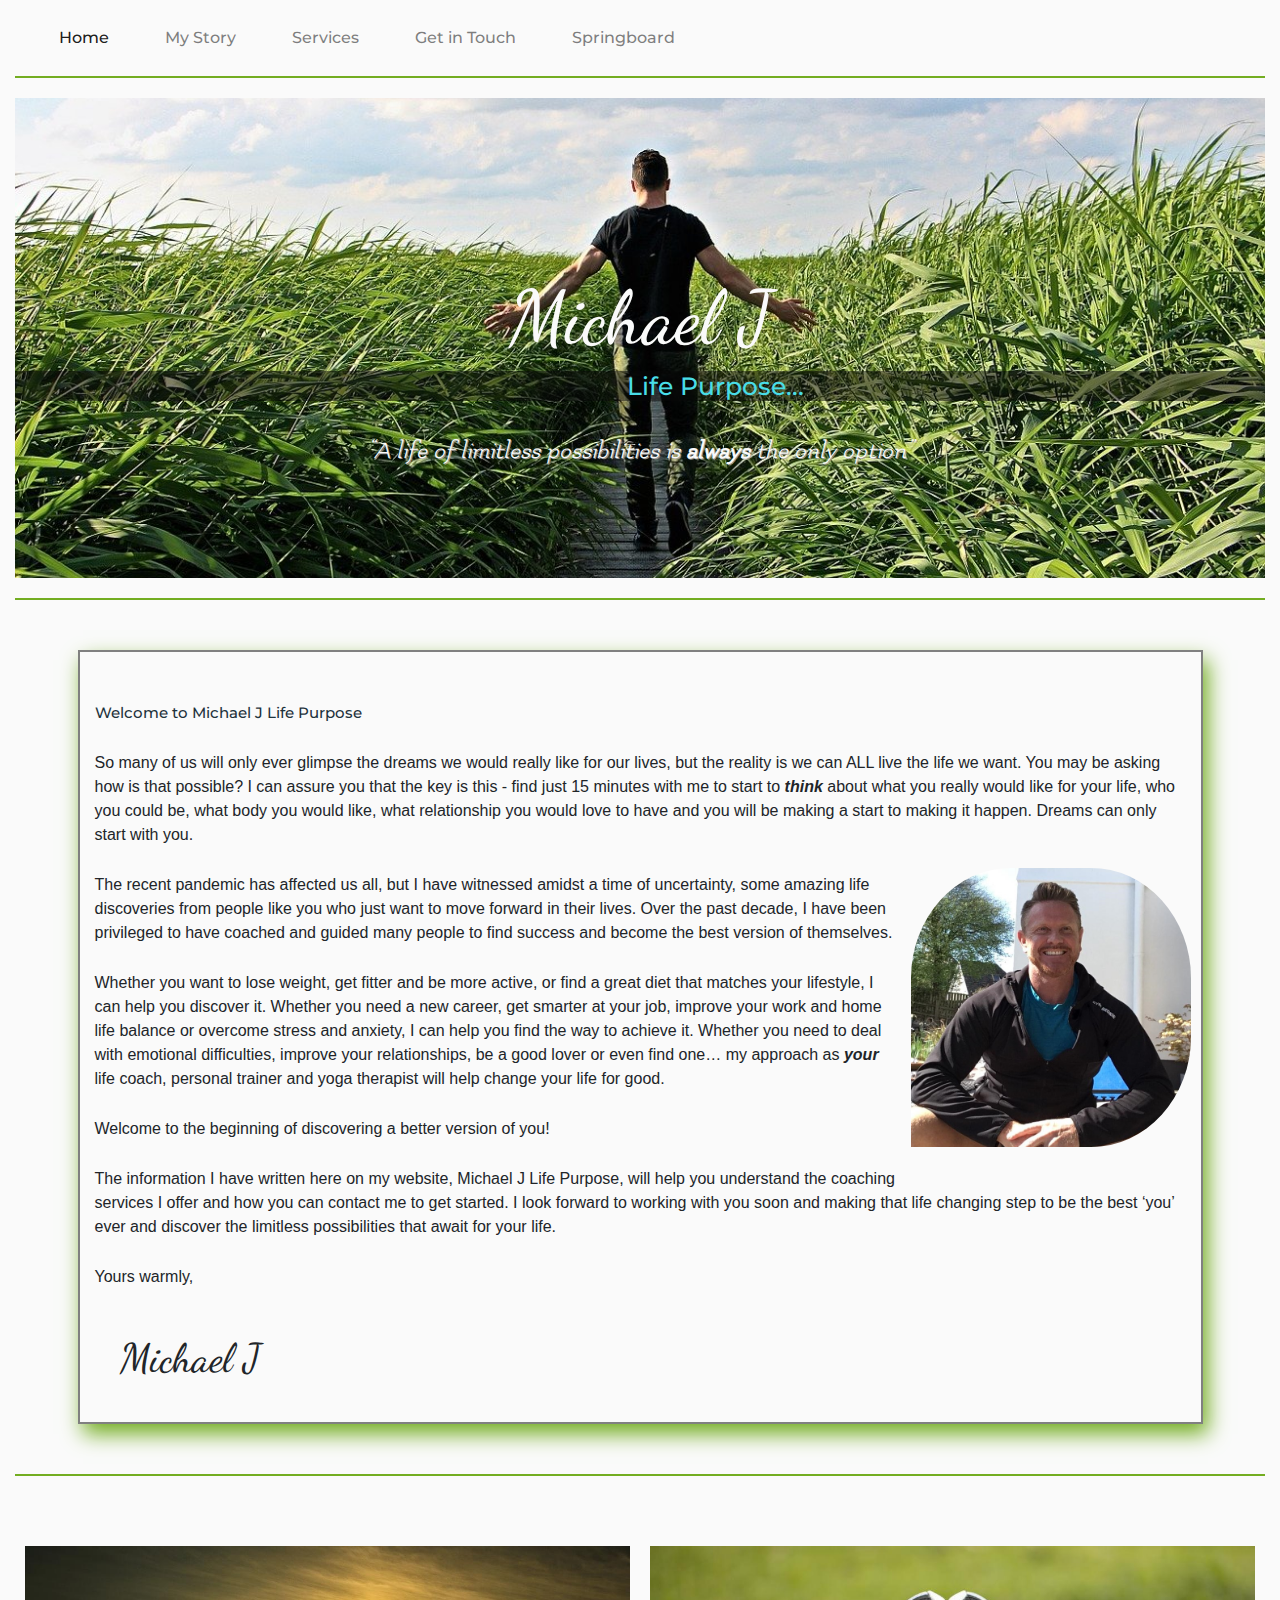
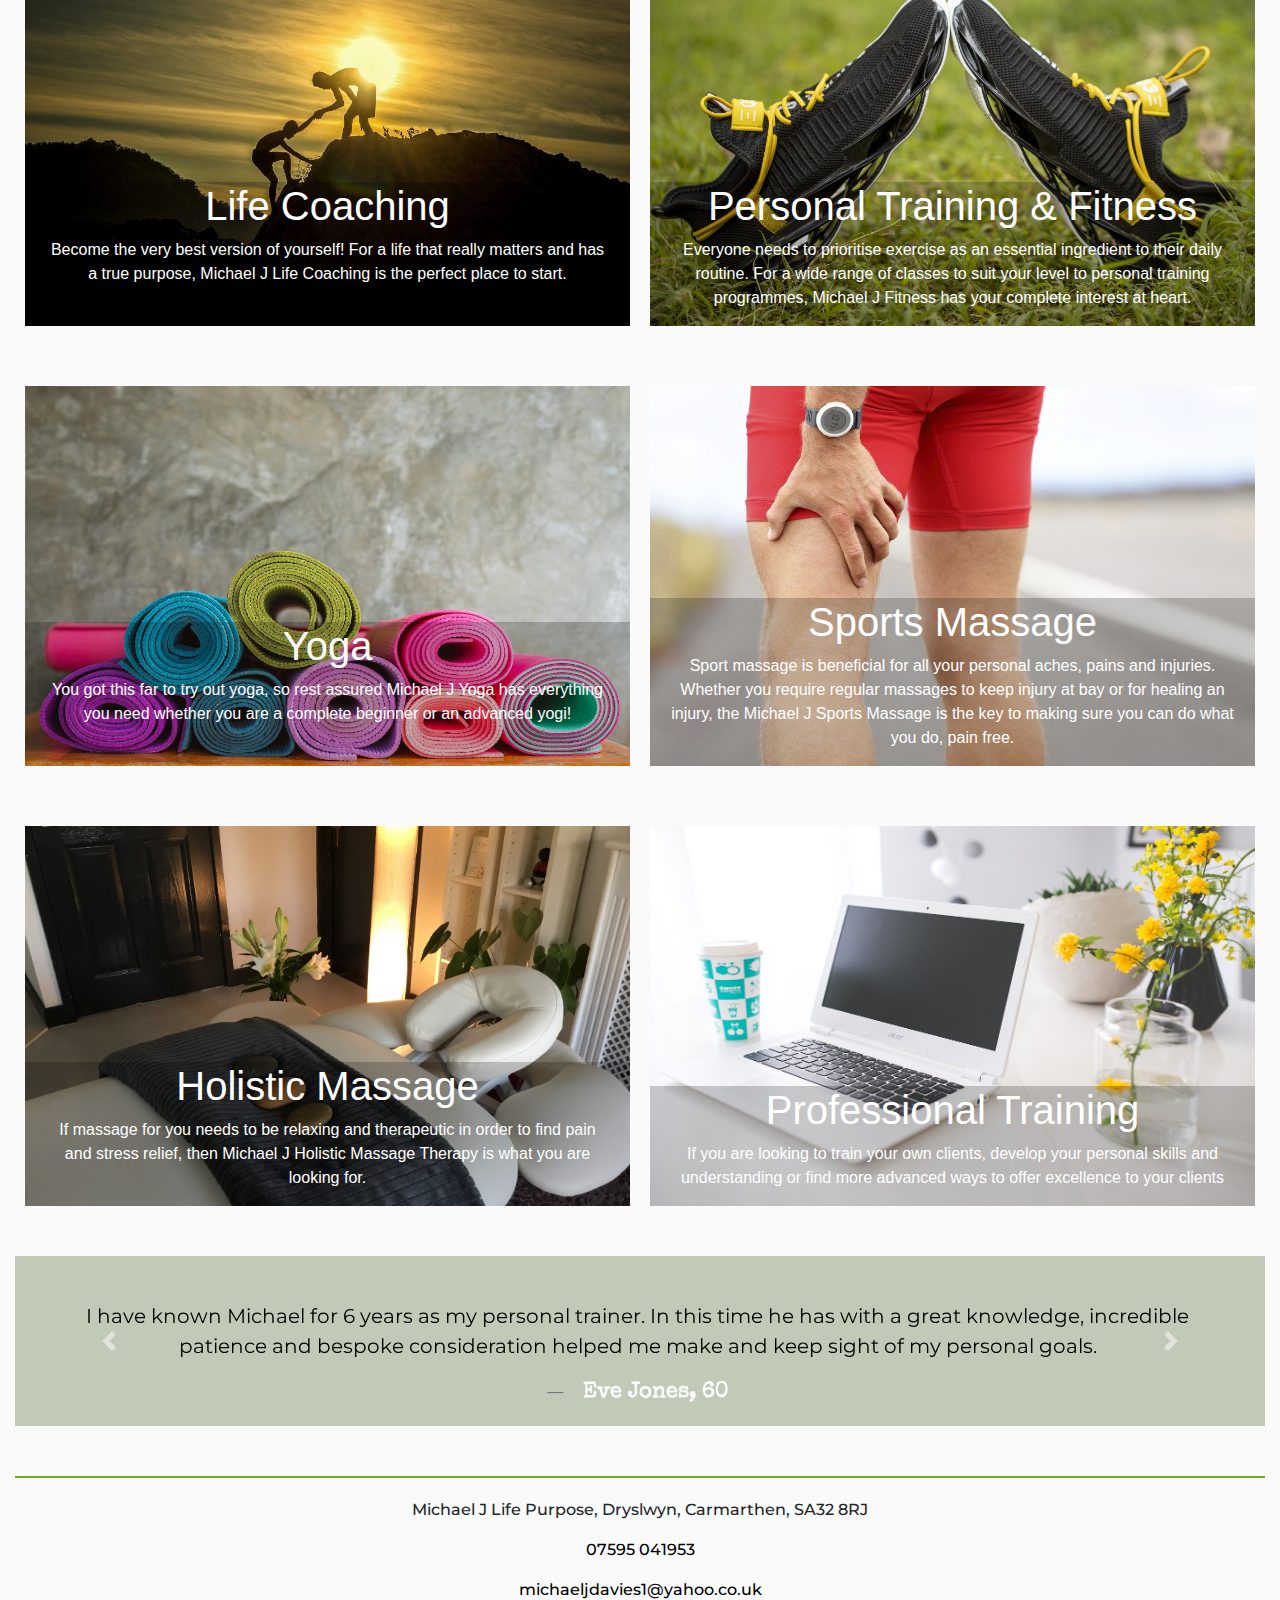
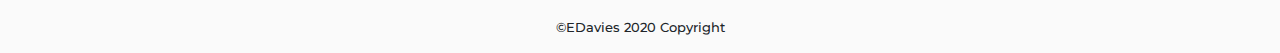
<file: index.html>
<!DOCTYPE html>
<html lang="en">
<head>
    <meta charset="UTF-8">
    <meta name="viewport" content="width=device-width, initial-scale=1.0">
    <meta http-equiv="X-UA-Compatible" content="ie=edge">
    <link rel="stylesheet" href="assets/css/style.css" type="text/css">
    <link rel="stylesheet" href="https://stackpath.bootstrapcdn.com/bootstrap/4.5.2/css/bootstrap.min.css" integrity="sha384-JcKb8q3iqJ61gNV9KGb8thSsNjpSL0n8PARn9HuZOnIxN0hoP+VmmDGMN5t9UJ0Z" crossorigin="anonymous">
    <link rel="stylesheet" href="https://use.fontawesome.com/releases/v5.14.0/css/all.css" integrity="sha384-HzLeBuhoNPvSl5KYnjx0BT+WB0QEEqLprO+NBkkk5gbc67FTaL7XIGa2w1L0Xbgc" crossorigin="anonymous">
    <title>MJLife</title>
</head>
<body>
<!--navbar-->
<div class="container-fluid homepage">
    <div class="row no-gutters topbar">
        <div class="col-12">
            <nav class="navbar navbar-expand-lg navbar-light" id="navbar">
                <button class="navbar-toggler" type="button" data-toggle="collapse" data-target="#navbarNav" aria-controls="navbarNav" aria-expanded="false" aria-label="Toggle navigation">
                    <span class="navbar-toggler-icon"></span>
                </button>
                <div class="collapse navbar-collapse" id="navbarNav">
                    <ul class="navbar-nav">
                        <li class="nav-item active">
                            <a class="nav-link" href="index.html">Home<span class="sr-only">(current)</span></a>
                        </li>
                        <li class="nav-item">
                            <a class="nav-link" href="aboutme.html">My Story</a>
                        </li>
                        <li class="nav-item">
                            <a class="nav-link" href="services.html">Services</a>
                        </li>
                        <li class="nav-item">
                            <a class="nav-link" href="contact.html">Get in Touch</a>
                        </li>
                        <li class="nav-item">
                            <a class="nav-link" href="springboard.html">Springboard</a>
                        </li>
                    </ul>
                </div>
            </nav>
        </div>
    </div>
<!--header-->
<header>
    <div class="row no-gutters">
        <div class="col-12 hero-image">
            <div class="hero-image-text">
                <h1>Michael J</h1>
                <h3>Life Purpose...</h3>
                <h5>“A life of limitless possibilities is <strong>always</strong> the only option”</h5>
            </div>
        </div>
    </div>
</header>
<!--back to top button-->
<button onclick="topFunction()" id="myBtn" title="Go to top">back to top</button> 
<!--welcome-->
<section>
    <div class="row no-gutters welcome"> 
        <div class="col-md-12">
            <div class="welcome-letter">
                <p class="topofletter">Welcome to Michael J Life Purpose</p>
                <p>So many of us will only ever glimpse the dreams we would really like for our lives, but the reality is we can ALL live the life we want. You may be asking how is that possible? I can assure you that the key is this - find just 15 minutes with me to start to <i><b>think</b></i> about what you really would like for your life, who you could be, what body you would like, what relationship you would love to have and you will be making a start to making it happen. Dreams can only start with you.</p> <img src="./assets/images/homepage/micheal.jpg" alt="michael">
                <p>The recent pandemic has affected us all, but I have witnessed amidst a time of uncertainty, some amazing life discoveries from people like you who just want to move forward in their lives. Over the past decade, I have been privileged to have coached and guided many people to find success and become the best version of themselves.</p>
                <p>Whether you want to lose weight, get fitter and be more active, or find a great diet that matches your lifestyle, I can help you discover it. Whether you need a new career, get smarter at your job, improve your work and home life balance or overcome stress and anxiety, I can help you find the way to achieve it. Whether you need to deal with emotional difficulties, improve your relationships, be a good lover or even find one… my approach as <i><b>your</b></i> life coach, personal trainer and yoga therapist will help change your life for good.</p>
                <p>Welcome to the beginning of discovering a better version of you!</p>
                <p>The information I have written here on my website, Michael J Life Purpose, will help you understand the coaching services I offer and how you can contact me to get started. I look forward to working with you soon and making that life changing step to be the best ‘you’ ever and discover the limitless possibilities that await for your life.</p>
                <p>Yours warmly,</p>
                <h6>Michael J</h6>
            </div>
        </div> 
    </div>
</section>
<!--services-->
<section class="services-section">
    <div class="row no-gutters"> 
        <div class="col-md-6 services-section">
            <img src="./assets/images/homepage/lifecoaching.jpg" alt="lifecoaching">
                <div class="image-text">
                    <h1><a href="services.html">Life Coaching</a></h1>
                    <p>Become the very best version of yourself! For a life that really matters and has a true purpose, Michael J Life Coaching is the perfect place to start.</p>
                    <br>
                </div>
        </div>
        <div class="col-md-6 services-section">
            <img src="./assets/images/homepage/fitness4.jpg" alt="fitness">
                <div class="image-text">
                    <h1><a href="services.html">Personal Training & Fitness</a></h1>
                    <p>Everyone needs to prioritise exercise as an essential ingredient to their daily routine. For a wide range of classes to suit your level to personal training programmes, Michael J Fitness has your complete interest at heart. </p>
                </div>
        </div>
    </div>
    <div class="row no-gutters"> 
        <div class="col-md-6 services-section">
            <img src="./assets/images/homepage/yoga1.jpg" alt="yoga">
                <div class="image-text">
                    <h1><a href="services.html">Yoga</a></h1>
                    <p>You got this far to try out yoga, so rest assured Michael J Yoga has everything you need whether you are a complete beginner or an advanced yogi!</p>
                    <br>
                </div>
        </div>
        <div class="col-md-6 services-section">
            <img src="./assets/images/homepage/massage3.jpg" alt="massage">
                <div class="image-text">
                    <h1><a href="services.html">Sports Massage</a></h1>
                    <p>Sport massage is beneficial for all your personal aches, pains and injuries. Whether you require regular massages to keep injury at bay or for healing an injury, the Michael J Sports Massage is the key to making sure you can do what you do, pain free.</p>
                </div>
        </div>
    </div>
    <div class="row no-gutters"> 
        <div class="col-md-6 services-section">
            <img src="./assets/images/homepage/holisticmassage.JPG" alt="holistic">
                <div class="image-text">
                    <h1><a href="services.html">Holistic Massage</a></h1>
                    <p>If massage for you needs to be relaxing and therapeutic in order to find pain and stress relief, then Michael J Holistic Massage Therapy is what you are looking for.</p>
                </div>
        </div>
        <div class="col-md-6 services-section">
            <img src="./assets/images/homepage/training2.jpg" alt="training">
                <div class="image-text">
                    <h1><a href="services.html">Professional Training</a></h1>
                    <p>If you are looking to train your own clients, develop your personal skills and understanding or find more advanced ways to offer excellence to your clients</p>
                </div>
        </div>
    </div>
</section> 
<!--testimonials-->
<section>
    <div class="row no-gutters">
        <div class="col-12">
            <div id="carouselExampleControls" class="carousel slide" data-ride="carousel">
                <div class="carousel-inner">
                    <div class="carousel-item active">
                        <blockquote class="blockquote text-center">
                            <p><i class="fas fa-quote-left"></i> I have known Michael for 6 years as my personal trainer.  In this time he has with a great knowledge, incredible patience and bespoke consideration helped me make and keep sight of my personal goals. <i class="fas fa-quote-right"></i></p>
                            <footer class="blockquote-footer"><b>Eve Jones, 60</b></footer>
                        </blockquote>
                    </div>
                    <div class="carousel-item">
                        <blockquote class="blockquote text-center">
                            <p><i class="fas fa-quote-left"></i> Michael is a fantastic wellbeing coach and personal trainer. He has lots of positive energy, bags of enthusiasm and is extremely motivating. His fitness HIIT and YOGA classes are friendly and supportive and he really encourages you to challenge yourself. As a result of attending Michael’s HIIIT and yoga classes, my fitness and energy levels have really improved and are now an essential part of my week! <i class="fas fa-quote-right"></i></p>
                            <footer class="blockquote-footer"><b>Sarah King, 49</b></footer>
                        </blockquote>
                    </div>
                    <div class="carousel-item">
                        <blockquote class="blockquote text-center">
                            <p><i class="fas fa-quote-left"></i> I would recommend Michael as a personal trainer and life coach because any task he undertakes, he does with intelligence, commitment, diligence and kindness. <i class="fas fa-quote-right"></i></p>
                            <footer class="blockquote-footer"><b>Paul Smith, 28</b></footer>
                        </blockquote>
                    </div>
                    <div class="carousel-item">
                        <blockquote class="blockquote text-center">
                            <p><i class="fas fa-quote-left"></i> Michael adapts my workouts without complaint, always takes on board any current misgivings I have about my capabilities, with praise and reassurance.  I always leave my sessions feeling relaxed, energised and with a smile on my face.  His intuitive skills are second to none and he hits the problem right on the money. He enables me to find the solutions to keeping a great looking body in my mid fifties and I feel ripped and solid. <i class="fas fa-quote-right"></i></p>
                            <footer class="blockquote-footer"><b>Wayne Sykes, 55</b></footer>
                        </blockquote>
                    </div>
                </div>
                <div>
                    <a class="carousel-control-prev" href="#carouselExampleControls" role="button" data-slide="prev">
                        <span class="carousel-control-prev-icon" aria-hidden="true"></span>
                        <span class="sr-only">Previous</span>
                    </a>
                    <a class="carousel-control-next" href="#carouselExampleControls" role="button" data-slide="next">
                        <span class="carousel-control-next-icon" aria-hidden="true"></span>
                        <span class="sr-only">Next</span>
                    </a>
                </div>
            </div>
        </div>
    </div>
</section>
<!--footer-->
<footer>
    <div class="row no-gutters footer">
        <div class="col-12">
            <p><i class="fas fa-map-marker-alt"></i> Michael J Life Purpose, Dryslwyn, Carmarthen, SA32 8RJ</p>
            <p><a href="https://www.facebook.com/profile.php?id=103287738718951" target="_blank"><i class="fab fa-facebook-square fa-lg"></i></a></p>
            <p><a href="tel:07595041953"><i class="fas fa-mobile-alt fa-lg fa-lg"></i> 07595 041953</a></p>
            <p><a href="email:michaeljdavies1@yahoo.co.uk"><i class="fas fa-envelope-square fa-lg"></i> michaeljdavies1@yahoo.co.uk </a></p>
            <p id="copywrite">©EDavies 2020 Copyright</p>
        </div>
    </div>
</footer>
</div>
<script src="assets/javascript/script.js" defer></script>
<script src="https://code.jquery.com/jquery-3.5.1.slim.min.js" defer
        integrity="sha384-DfXdz2htPH0lsSSs5nCTpuj/zy4C+OGpamoFVy38MVBnE+IbbVYUew+OrCXaRkfj"
        crossorigin="anonymous"></script>
<script src="https://cdn.jsdelivr.net/npm/popper.js@1.16.1/dist/umd/popper.min.js" defer
        integrity="sha384-9/reFTGAW83EW2RDu2S0VKaIzap3H66lZH81PoYlFhbGU+6BZp6G7niu735Sk7lN"
        crossorigin="anonymous"></script>
<script src="https://stackpath.bootstrapcdn.com/bootstrap/4.5.2/js/bootstrap.min.js" defer
        integrity="sha384-B4gt1jrGC7Jh4AgTPSdUtOBvfO8shuf57BaghqFfPlYxofvL8/KUEfYiJOMMV+rV"
        crossorigin="anonymous"></script>
</body>
</html>
</file>
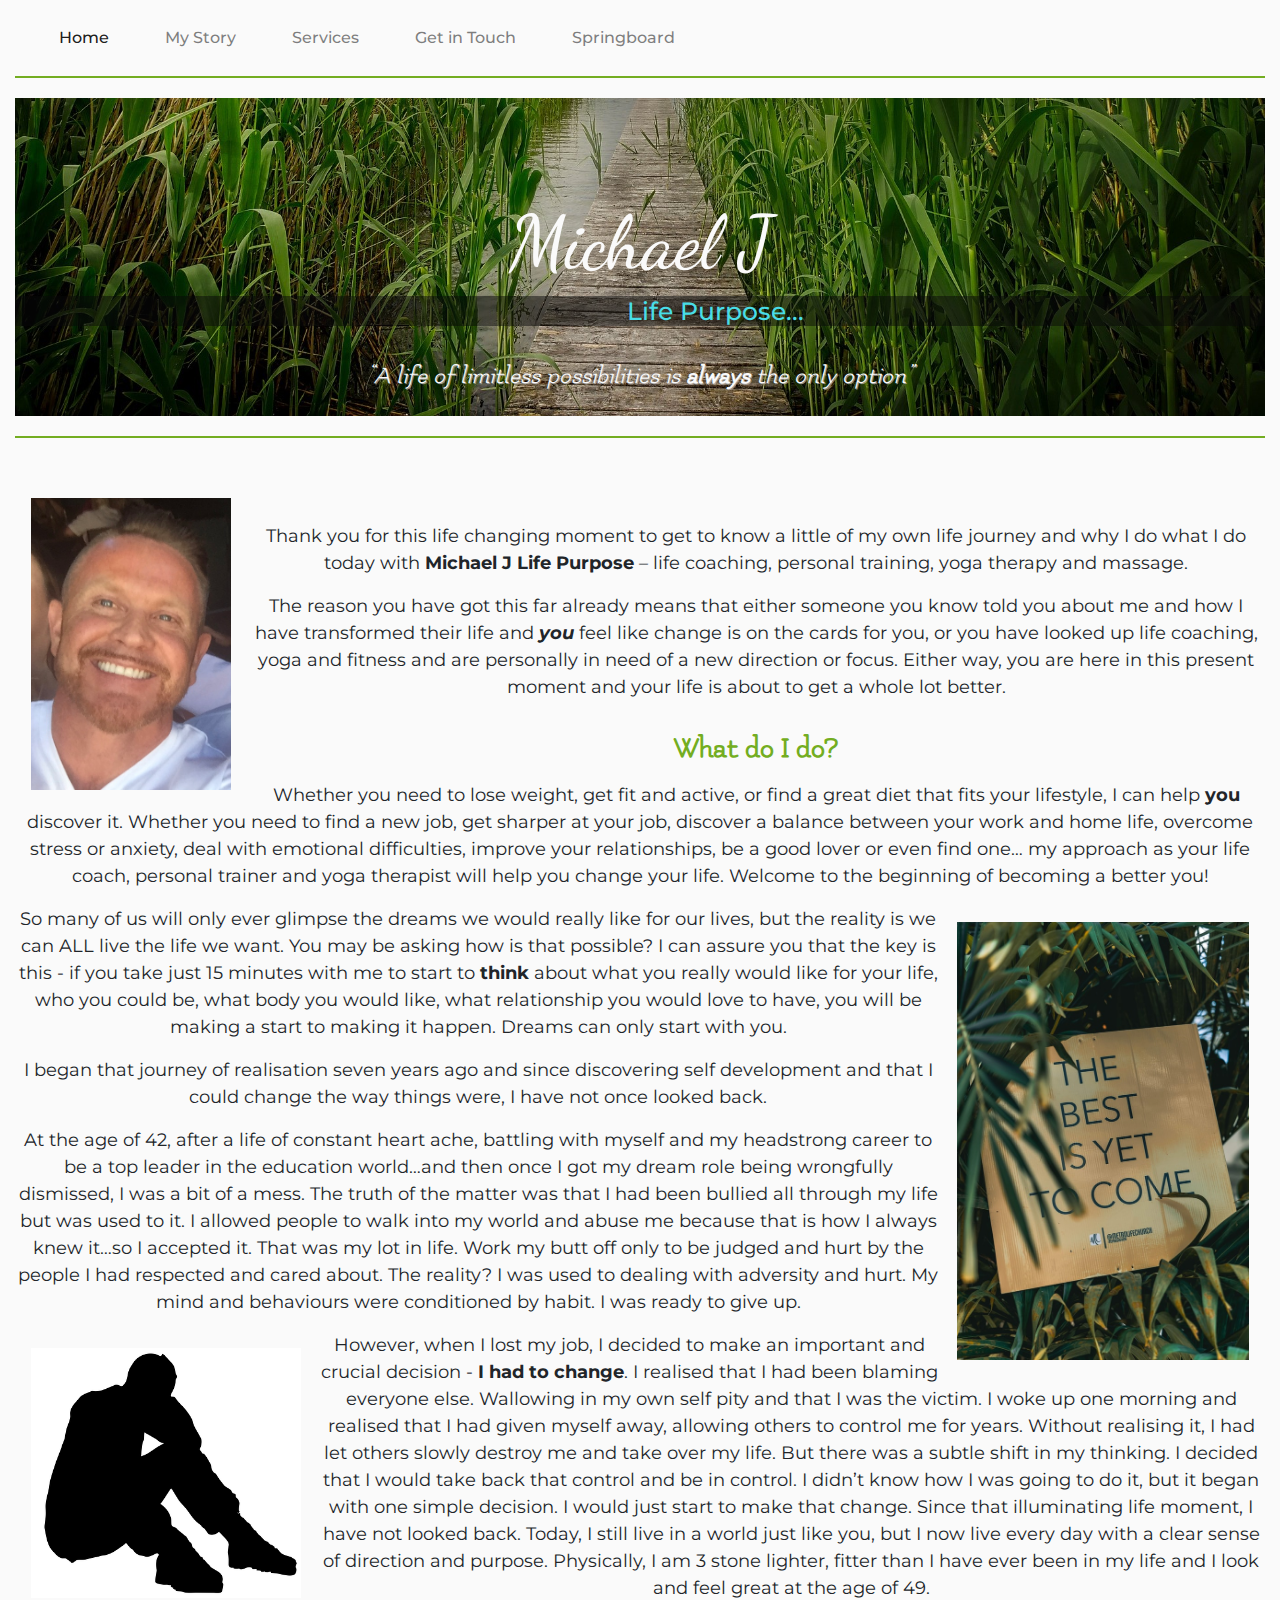
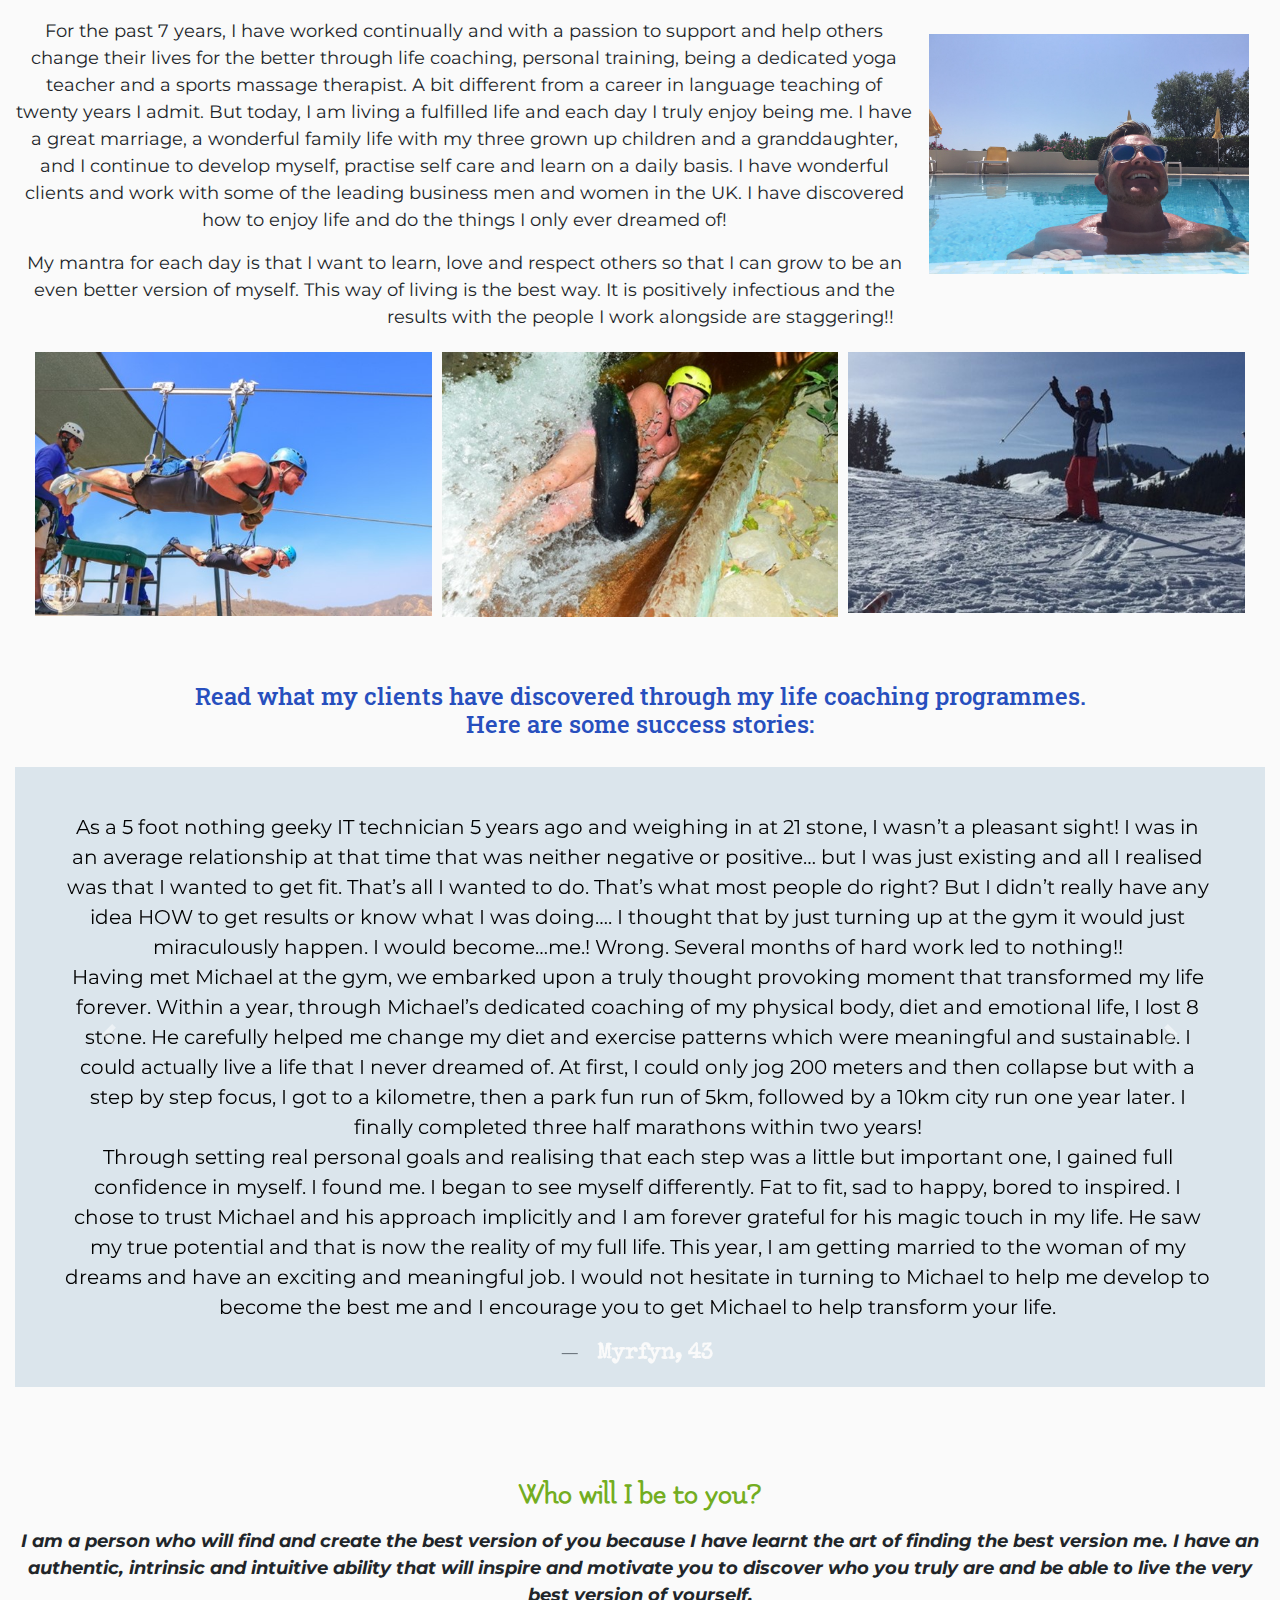
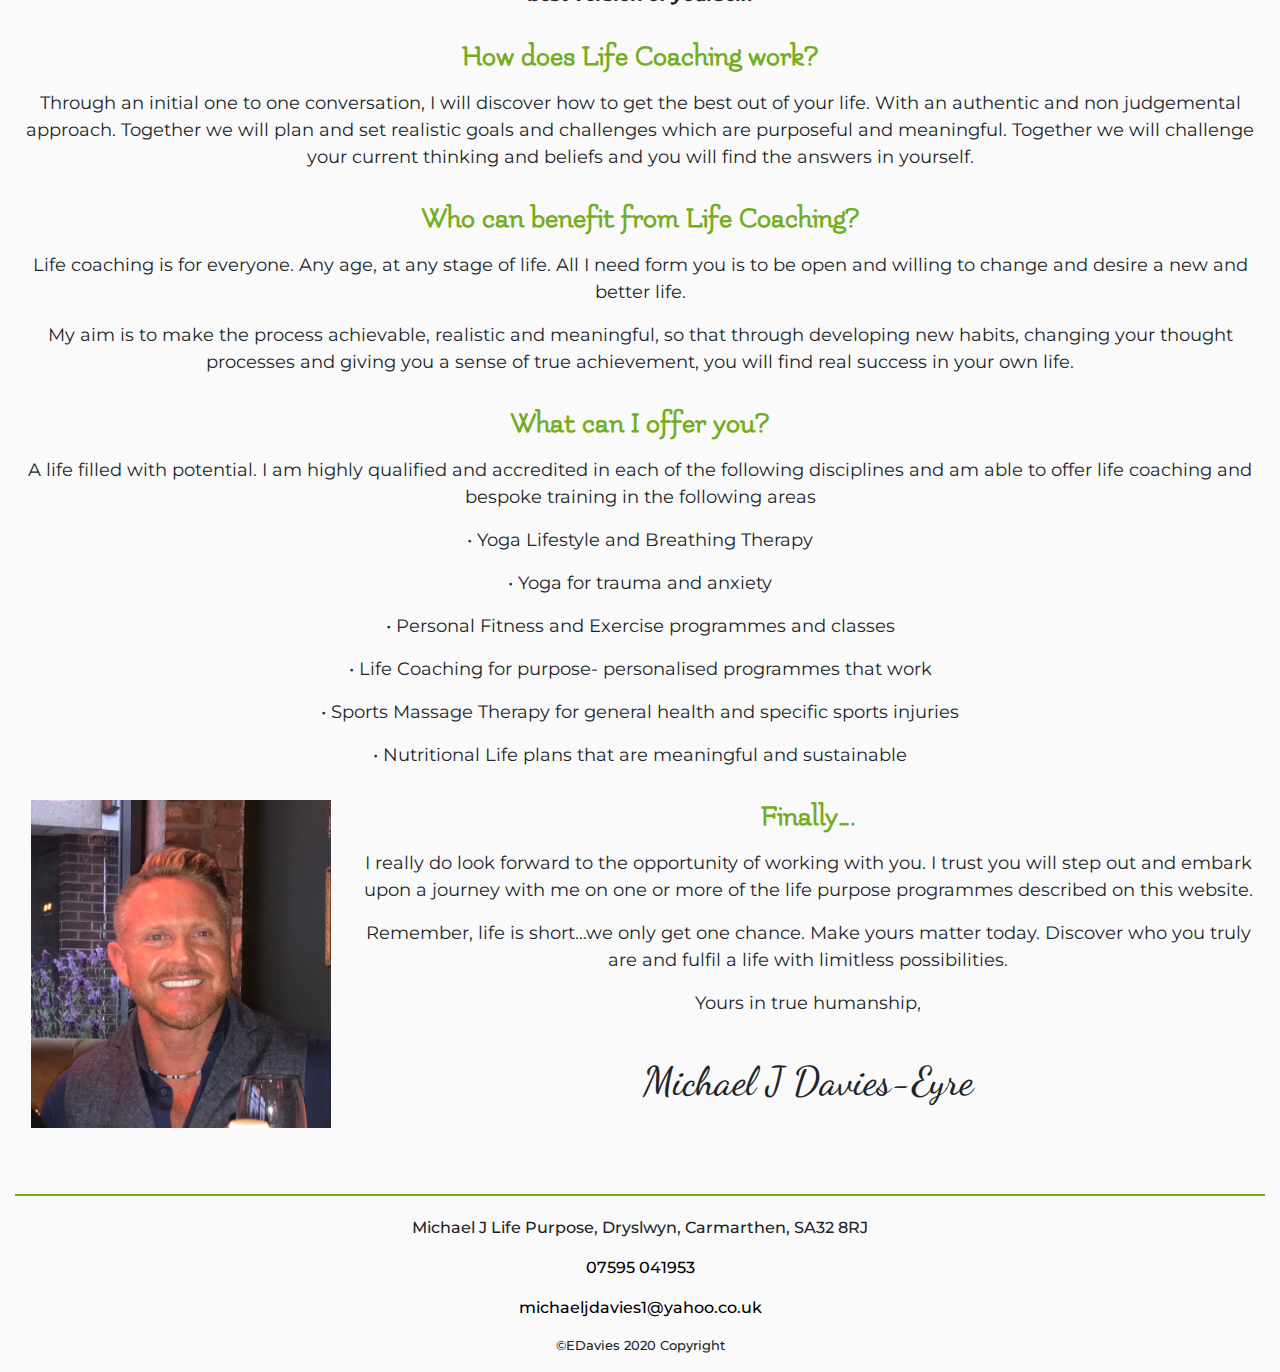
<file: aboutme.html>
<!DOCTYPE html>
<html lang="en">
<head>
    <meta charset="UTF-8">
    <meta name="viewport" content="width=device-width, initial-scale=1.0">
    <meta http-equiv="X-UA-Compatible" content="ie=edge">
    <link rel="stylesheet" href="assets/css/style.css" type="text/css">
    <link rel="stylesheet" href="https://stackpath.bootstrapcdn.com/bootstrap/4.5.2/css/bootstrap.min.css" integrity="sha384-JcKb8q3iqJ61gNV9KGb8thSsNjpSL0n8PARn9HuZOnIxN0hoP+VmmDGMN5t9UJ0Z" crossorigin="anonymous">
    <link rel="stylesheet" href="https://use.fontawesome.com/releases/v5.14.0/css/all.css" integrity="sha384-HzLeBuhoNPvSl5KYnjx0BT+WB0QEEqLprO+NBkkk5gbc67FTaL7XIGa2w1L0Xbgc" crossorigin="anonymous">
    <title>MJLife</title>
</head>
<body>
<!--navbar-->
<div class="container-fluid homepage">
    <div class="row no-gutters topbar">
        <div class="col-12">
            <nav class="navbar navbar-expand-lg navbar-light" id="navbar">
                <button class="navbar-toggler" type="button" data-toggle="collapse" data-target="#navbarNav" aria-controls="navbarNav" aria-expanded="false" aria-label="Toggle navigation">
                    <span class="navbar-toggler-icon"></span>
                </button>
                <div class="collapse navbar-collapse" id="navbarNav">
                    <ul class="navbar-nav">
                        <li class="nav-item active">
                            <a class="nav-link" href="index.html">Home<span class="sr-only">(current)</span></a>
                        </li>
                        <li class="nav-item">
                            <a class="nav-link" href="aboutme.html">My Story</a>
                        </li>
                        <li class="nav-item">
                            <a class="nav-link" href="services.html">Services</a>
                        </li>
                        <li class="nav-item">
                            <a class="nav-link" href="contact.html">Get in Touch</a>
                        </li>
                        <li class="nav-item">
                            <a class="nav-link" href="springboard.html">Springboard</a>
                        </li>
                    </ul>
                </div>
            </nav>
        </div>
    </div>
<!--back to top button-->
<button onclick="topFunction()" id="myBtn" title="Go to top">back to top</button> 
<!--header-->
<header>
    <div class="row no-gutters">
        <div class="col-12 other-header">
            <div class="other-header-text">
                <h1>Michael J</h1>
                <h3>Life Purpose...</h3>
                <h5>“A life of limitless possibilities is <strong>always</strong> the only option”</h5>
            </div>
        </div>
    </div>
</header>
<!--about michael-->
<section>
    <div class="row no-gutters">
        <div class="col-12 about-me">
            <img class="michael1" src="./assets/images/aboutme/michael1.jpg" alt="Michael">
            <p id="top-text">Thank you for this life changing moment to get to know a little of my own life journey and why I do what I do today with <b>Michael J Life Purpose</b> – life coaching, personal training, yoga therapy and massage.</p>
            <p>The reason you have got this far already means that either someone you know told you about me and how I have transformed their life and <b><i>you</i></b> feel like change is on the cards for you, or you have looked up life coaching, yoga and fitness and are personally in need of a new direction or focus. Either way, you are here in this present moment and your life is about to get a whole lot better.</p>
            <h5>What do I do?</h5>
            <p>Whether you need to lose weight, get fit and active, or find a great diet that fits your lifestyle, I can help <b>you</b> discover it. Whether you need to find a new job, get sharper at your job, discover a balance between your work and home life, overcome stress or anxiety, deal with emotional difficulties, improve your relationships, be a good lover or even find one… my approach as your life coach, personal trainer and yoga therapist will help you change your life. Welcome to the beginning of becoming a better you!</p>
            <img class="quote" src="./assets/images/aboutme/quote.jpg" alt="quote">
            <p>So many of us will only ever glimpse the dreams we would really like for our lives, but the reality is we can ALL live the life we want. You may be asking how is that possible? I can assure you that the key is this - if you take just 15 minutes with me to start to <b>think</b> about what you really would like for your life, who you could be, what body you would like, what relationship you would love to have, you will be making a start to making it happen. Dreams can only start with you.</p>
            <p>I began that journey of realisation seven years ago and since discovering self development and that I could change the way things were, I have not once looked back. </p>
            <p>At the age of 42, after a life of constant heart ache, battling with myself and my headstrong career to be a top leader in the education world…and then once I got my dream role being wrongfully dismissed, I was a bit of a mess. The truth of the matter was that I had been bullied all through my life but was used to it. I allowed people to walk into my world and abuse me because that is how I always knew it…so I accepted it. That was my lot in life. Work my butt off only to be judged and hurt by the people I had respected and cared about. The reality? I was used to dealing with adversity and hurt. My mind and behaviours were conditioned by habit. I was ready to give up.</p>
            <img class="onknees" src="./assets/images/aboutme/onknees.jpg" alt="onknees">
            <p>However, when I lost my job, I decided to make an important and crucial decision - <b>I had to change</b>. I realised that I had been blaming everyone else. Wallowing in my own self pity and that I was the victim. I woke up one morning and realised that I had given myself away, allowing others to control me for years. Without realising it, I had let others slowly destroy me and take over my life. But there was a subtle shift in my thinking. I decided that I would take back that control and be in control. I didn’t know how I was going to do it, but it began with one simple decision. I would just start to make that change. Since that illuminating life moment, I have not looked back. Today, I still live in a world just like you, but I now live every day with a clear sense of direction and purpose. Physically, I am 3 stone lighter, fitter than I have ever been in my life and I look and feel great at the age of 49. </p>
            <img class="michael2" src="./assets/images/aboutme/michael2.jpeg" alt="michael">
            <p>For the past 7 years, I have worked continually and with a passion to support and help others change their lives for the better through life coaching, personal training, being a dedicated yoga teacher and a sports massage therapist. A bit different from a career in language teaching of twenty years I admit. But today, I am living a fulfilled life and each day I truly enjoy being me. I have a great marriage, a wonderful famiIy life with my three grown up children and a granddaughter, and I continue to develop myself, practise self care and learn on a daily basis. I have wonderful clients and work with some of the leading business men and women in the UK. I have discovered how to enjoy life and do the things I only ever dreamed of!</p>
            <p>My mantra for each day is that I want to learn, love and respect others so that I can grow to be an even better version of myself. This way of living is the best way. It is positively infectious and the results with the people I work alongside are staggering!!</p>
            <div class="col-md-12 image-triple">
                <img src="./assets/images/aboutme/michael3.jpg" alt="michael">
                <img src="./assets/images/aboutme/michael4.jpg" alt="michael">
                <img src="./assets/images/aboutme/michael5.jpg" alt="michael">
            </div>
        </div>
    </div>
</section>
<!--testimonials-->
<section>
    <div class="row no-gutters">
        <div class="col-12 about-me-testimonial">
            <div id="carouselExampleControls" class="carousel slide" data-ride="carousel">
                <h4>Read what my clients have discovered through my life coaching programmes.<br>
                    Here are some success stories:</h4>
                <div class="carousel-inner">
                    <div class="carousel-item active">
                        <blockquote class="blockquote text-center">
                            <p><i class="fas fa-quote-left"></i> As a 5 foot nothing geeky IT technician 5 years ago and weighing in at 21 stone, I wasn’t a pleasant sight! I was in an average relationship at that time that was neither negative or positive… but I was just existing and all I realised was that I wanted to get fit. That’s all I wanted to do. That’s what most people do right? But I didn’t really have any idea HOW to get results or know what I was doing…. I thought that by just turning up at the gym it would just miraculously happen. I would become…me.! Wrong. Several months of hard work led to nothing!!<br>
                                Having met Michael at the gym, we embarked upon a truly thought provoking moment that transformed my life forever. Within a year, through Michael’s dedicated coaching of my physical body, diet and emotional life, I lost 8 stone. He carefully helped me change my diet and exercise patterns which were meaningful and sustainable. I could actually live a life that I never dreamed of.  At first, I could only jog 200 meters and then collapse but with a step by step focus, I got to a kilometre, then a park fun run of 5km, followed by a 10km city run one year later. I finally completed three half marathons within two years!<br>
                                Through setting real personal goals and realising that each step was a little but important one, I gained full confidence in myself. I found me. I began to see myself differently. Fat to fit, sad to happy, bored to inspired. I chose to trust Michael and his approach implicitly and I am forever grateful for his magic touch in my life. He saw my true potential and that is now the reality of my full life. This year, I am getting married to the woman of my dreams and have an exciting and meaningful job. I would not hesitate in turning to Michael to help me develop to become the best me and I encourage you to get Michael to help transform your life.<i class="fas fa-quote-right"></i></p>
                            <footer class="blockquote-footer"><b>Myrfyn, 43</b></footer>
                        </blockquote>
                    </div>
                    <div class="carousel-item">
                        <blockquote class="blockquote text-center">
                            <p><i class="fas fa-quote-left"></i> My work life balance was causing me so much stress at home and my husband and I had split as a result. My life was in a mess. A friend of mine at work recommended life coaching and that Michael was such a lovely guy. Hesitantly I called him to find out if he could help. Even after the first conversation, I knew I could trust him. He had so much faith in my life and I knew that I could start to change things. He was able to see how I could begin to manage each of my stresses, one by one. Within 6 weeks, I was back in work. I started making time for myself each day, had a better structure so I could help my family and my relationship with Tom my husband is back on track.<br> 
                                I am truly grateful for his insight. <i class="fas fa-quote-right"></i></p>
                            <footer class="blockquote-footer"><b>Catherine, 32</b></footer>
                        </blockquote>
                    </div>
                    <div class="carousel-item">
                        <blockquote class="blockquote text-center">
                            <p><i class="fas fa-quote-left"></i> I had got myself into a mess through online dating, and had given over £10,000 to a scam company who had blackmailed me saying they would send private photos of myself to my work if I didn’t pay up more. I was horrified! My whole career was about to be destroyed by my foolish and naive actions. As a result, I was near suicidal. I met Michael through a friend at work and I have never looked back. I found a new confidence in my life and used the structured methods Michael gave me to help with my anxiety and depression. I also have understood setting boundaries for my life to protect me in a meaningful and non judgemental way. I am so much kinder to myself. His approaches are meaningful and I can use them at any time to get me through. <i class="fas fa-quote-right"></i></p>
                            <footer class="blockquote-footer"><b>Keiran, 33</b></footer>
                        </blockquote>
                    </div>
                </div>
                <div>
                    <a class="carousel-control-prev" href="#carouselExampleControls" role="button" data-slide="prev">
                        <span class="carousel-control-prev-icon" aria-hidden="true"></span>
                        <span class="sr-only">Previous</span>
                    </a>
                    <a class="carousel-control-next" href="#carouselExampleControls" role="button" data-slide="next">
                        <span class="carousel-control-next-icon" aria-hidden="true"></span>
                        <span class="sr-only">Next</span>
                    </a>
                </div>
            </div>
        </div>
    </div>
</section>
<section>
    <div class="row no-gutters">
        <div class="col-12 about-me-2">
                <h5>Who will I be to you?</h5>
                <p><b><i>I am a person who will find and create the best version of you because I have learnt the art of finding the best version me. I have an authentic, intrinsic and intuitive ability that will inspire and motivate you to discover who you truly are and be able to live the very best version of yourself.</i></b></p>
                <h5>How does Life Coaching work?</h5>
                <p>Through an initial one to one conversation, I will discover how to get the best out of your life. With an authentic and non judgemental approach. Together we will plan and set realistic goals and challenges which are purposeful and meaningful. Together we will challenge your current thinking and beliefs and you will find the answers in yourself. </p>
                <h5>Who can benefit from Life Coaching?</h5>
                <p>Life coaching is for everyone. Any age, at any stage of life. All I need form you is to be open and willing to change and desire a new and better life.</p>
                <p>My aim is to make the process achievable, realistic and meaningful, so that through developing new habits, changing your thought processes and giving you a sense of true achievement, you will find real success in your own life.</p>
                <h5>What can I offer you?</h5>
                <p>A life filled with potential. I am highly qualified and accredited in each of the following disciplines and am able to offer life coaching and bespoke training in the following areas</p>
                <p>&#8226; Yoga Lifestyle and Breathing Therapy</p>
                <p>&#8226; Yoga for trauma and anxiety</p>
                <p>&#8226; Personal Fitness and Exercise programmes and classes</p>
                <p>&#8226; Life Coaching for purpose- personalised programmes that work</p>
                <p>&#8226; Sports Massage Therapy for general health and specific sports injuries</p>
                <p>&#8226; Nutritional Life plans that are meaningful and sustainable</p>
                <img class="michael6" src="./assets/images/aboutme/michael6.jpg" alt="michael6">
                <h5>Finally…. </h5>
                <p>I really do look forward to the opportunity of working with you. I trust you will step out and embark upon a journey with me on one or more of the life purpose programmes described on this website. </p>
                <p>Remember, life is short…we only get one chance. Make yours matter today. Discover who you truly are and fulfil a life with limitless possibilities.</p>
                <p>Yours in true humanship,</p>
                <h6>Michael J Davies-Eyre</h6>                
        </div>
    </div>
</section>
<!--footer-->
<footer>
    <div class="row no-gutters footer">
        <div class="col-12">
            <p><i class="fas fa-map-marker-alt"></i> Michael J Life Purpose, Dryslwyn, Carmarthen, SA32 8RJ</p>
            <p><a href="https://www.facebook.com/profile.php?id=103287738718951" target="_blank"><i class="fab fa-facebook-square fa-lg"></i></a></p>
            <p><a href="tel:07595041953"><i class="fas fa-mobile-alt fa-lg fa-lg"></i> 07595 041953</a></p>
            <p><a href="email:michaeljdavies1@yahoo.co.uk"><i class="fas fa-envelope-square fa-lg"></i> michaeljdavies1@yahoo.co.uk </a></p>
            <p id="copywrite">©EDavies 2020 Copyright</p>
        </div>
    </div>
</footer>
</div>
<script src="assets/javascript/script.js" defer></script>
<script src="https://code.jquery.com/jquery-3.5.1.slim.min.js" defer
        integrity="sha384-DfXdz2htPH0lsSSs5nCTpuj/zy4C+OGpamoFVy38MVBnE+IbbVYUew+OrCXaRkfj"
        crossorigin="anonymous"></script>
<script src="https://cdn.jsdelivr.net/npm/popper.js@1.16.1/dist/umd/popper.min.js" defer
        integrity="sha384-9/reFTGAW83EW2RDu2S0VKaIzap3H66lZH81PoYlFhbGU+6BZp6G7niu735Sk7lN"
        crossorigin="anonymous"></script>
<script src="https://stackpath.bootstrapcdn.com/bootstrap/4.5.2/js/bootstrap.min.js" defer
        integrity="sha384-B4gt1jrGC7Jh4AgTPSdUtOBvfO8shuf57BaghqFfPlYxofvL8/KUEfYiJOMMV+rV"
        crossorigin="anonymous"></script>
</body>
</html>
</file>
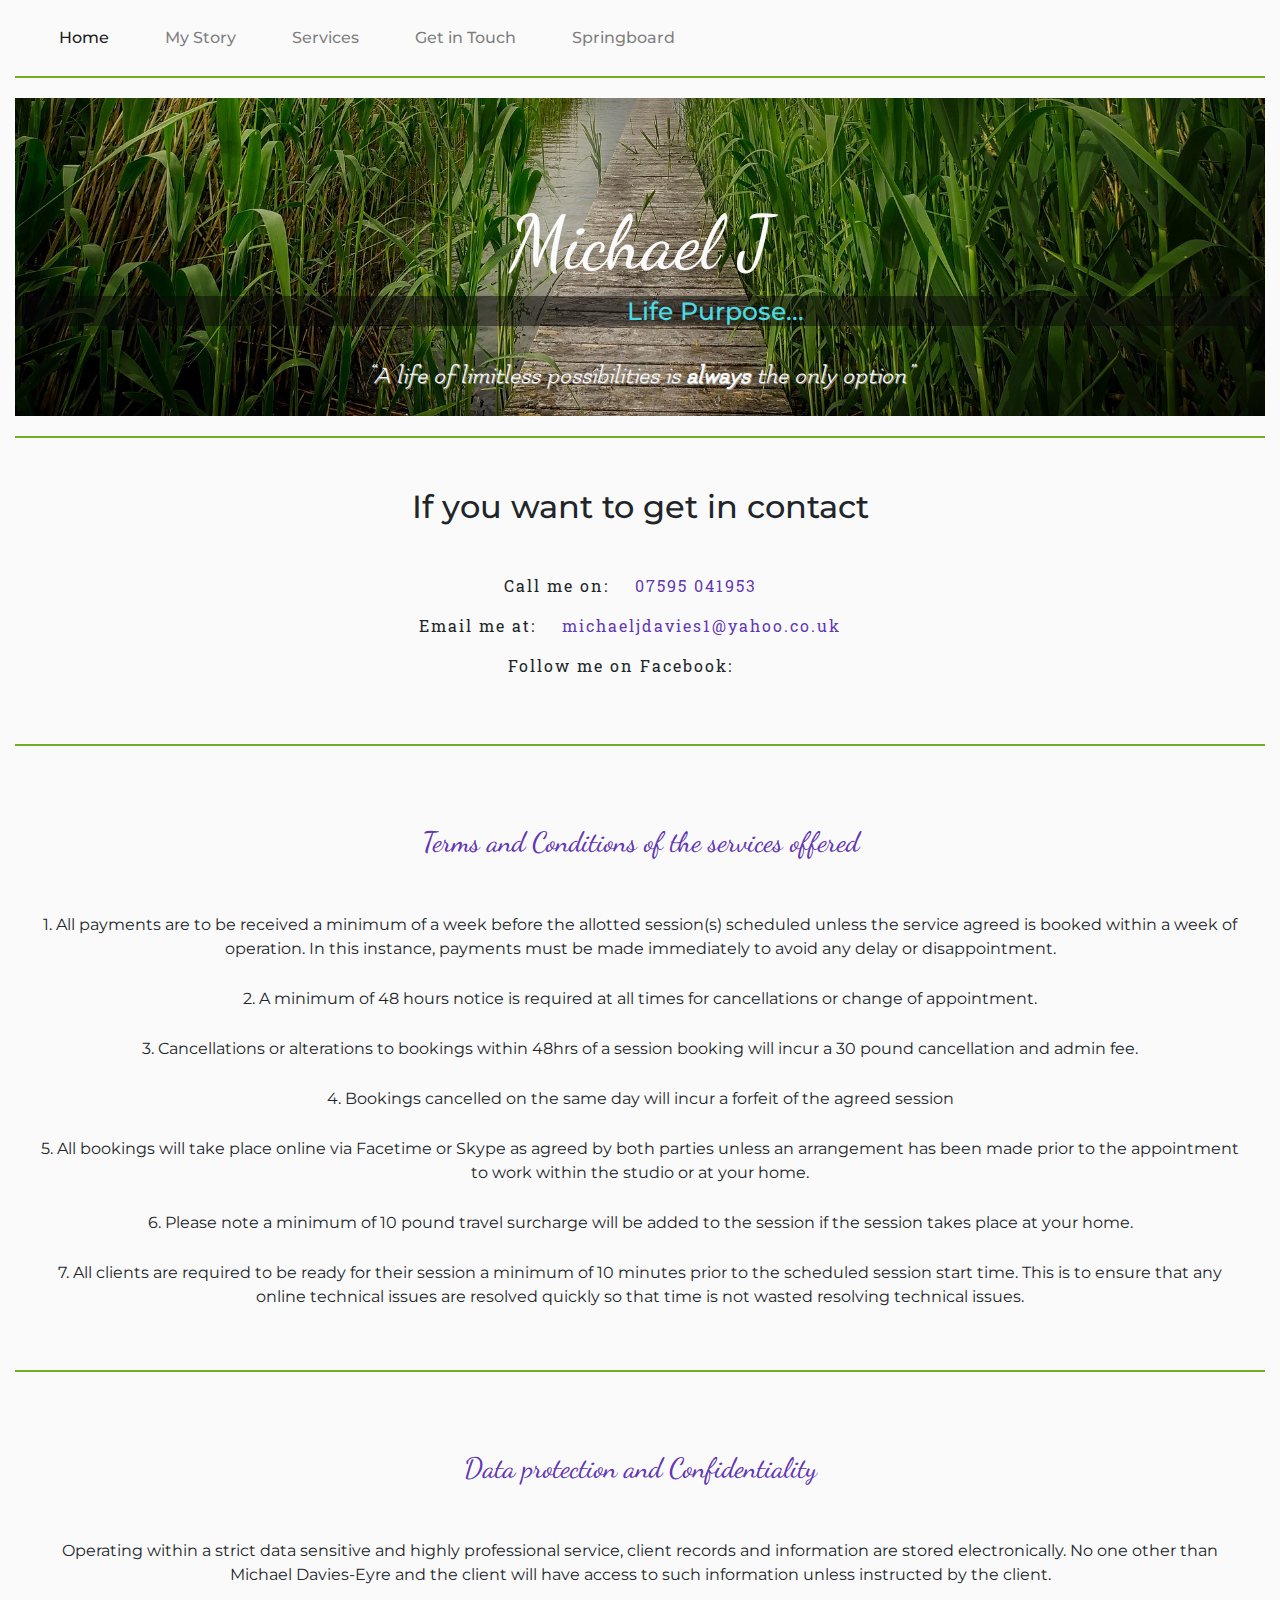
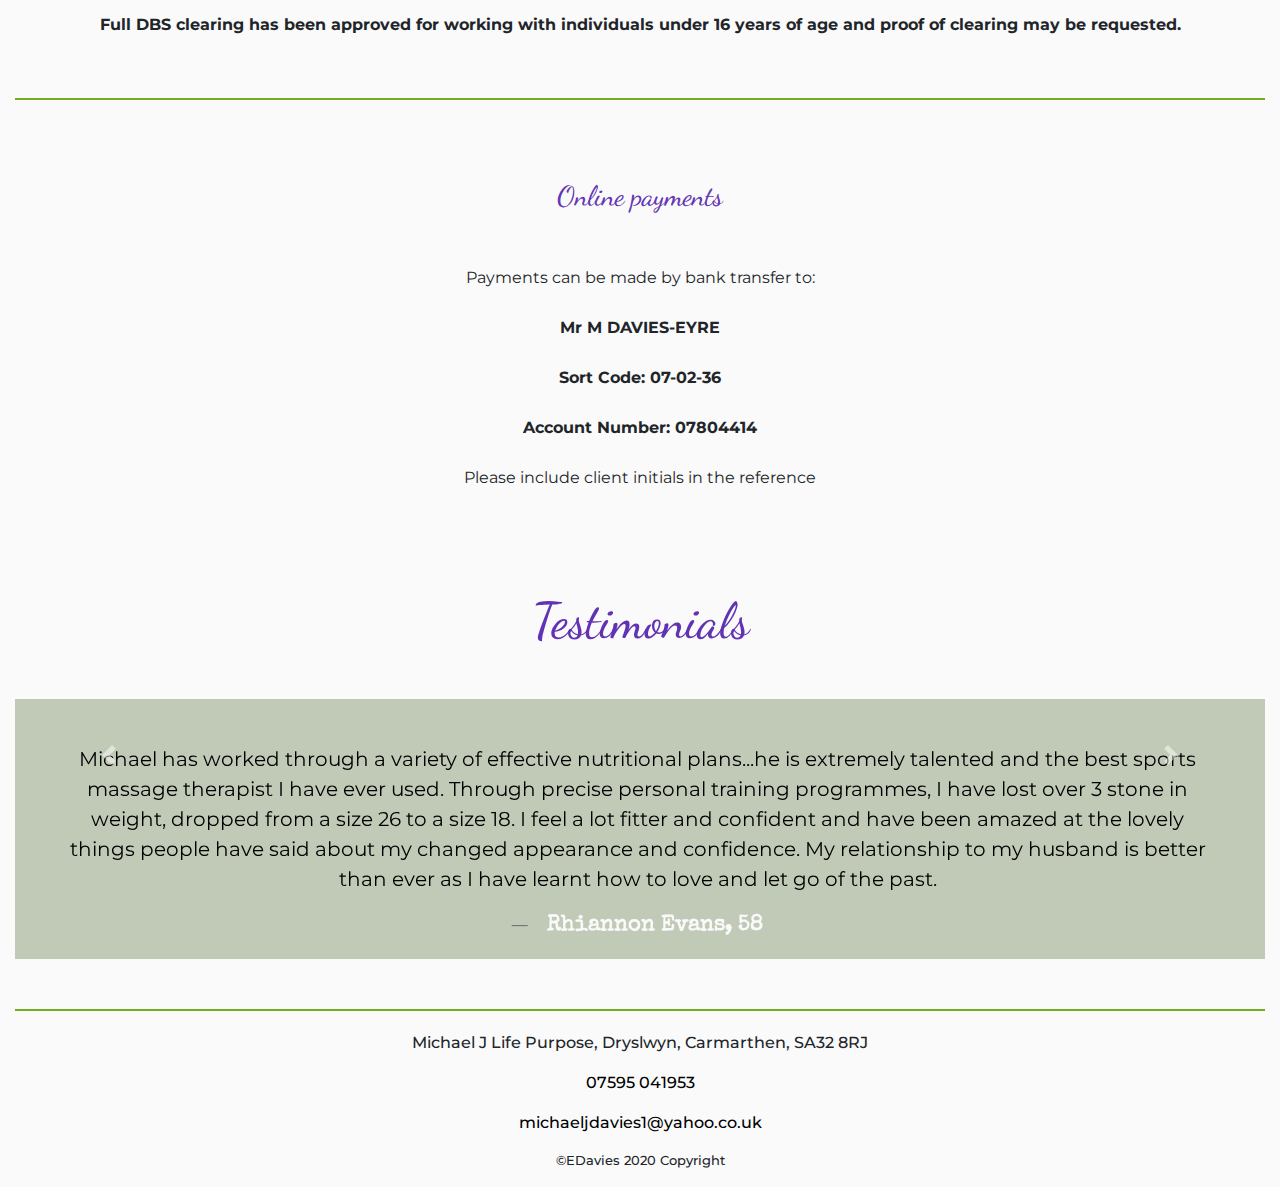
<file: contact.html>
<!DOCTYPE html>
<html lang="en">
<head>
    <meta charset="UTF-8">
    <meta name="viewport" content="width=device-width, initial-scale=1.0">
    <meta http-equiv="X-UA-Compatible" content="ie=edge">
    <link rel="stylesheet" href="assets/css/style.css" type="text/css">
    <link rel="stylesheet" href="https://stackpath.bootstrapcdn.com/bootstrap/4.5.2/css/bootstrap.min.css" integrity="sha384-JcKb8q3iqJ61gNV9KGb8thSsNjpSL0n8PARn9HuZOnIxN0hoP+VmmDGMN5t9UJ0Z" crossorigin="anonymous">
    <link rel="stylesheet" href="https://use.fontawesome.com/releases/v5.14.0/css/all.css" integrity="sha384-HzLeBuhoNPvSl5KYnjx0BT+WB0QEEqLprO+NBkkk5gbc67FTaL7XIGa2w1L0Xbgc" crossorigin="anonymous">
    <title>MJLife</title>
</head>
<body>
<!--navbar-->
<div class="container-fluid homepage">
    <div class="row no-gutters topbar">
        <div class="col-12">
            <nav class="navbar navbar-expand-lg navbar-light" id="navbar">
                <button class="navbar-toggler" type="button" data-toggle="collapse" data-target="#navbarNav" aria-controls="navbarNav" aria-expanded="false" aria-label="Toggle navigation">
                    <span class="navbar-toggler-icon"></span>
                </button>
                <div class="collapse navbar-collapse" id="navbarNav">
                    <ul class="navbar-nav">
                        <li class="nav-item active">
                            <a class="nav-link" href="index.html">Home<span class="sr-only">(current)</span></a>
                        </li>
                        <li class="nav-item">
                            <a class="nav-link" href="aboutme.html">My Story</a>
                        </li>
                        <li class="nav-item">
                            <a class="nav-link" href="services.html">Services</a>
                        </li>
                        <li class="nav-item">
                            <a class="nav-link" href="contact.html">Get in Touch</a>
                        </li>
                        <li class="nav-item">
                            <a class="nav-link" href="springboard.html">Springboard</a>
                        </li>
                    </ul>
                </div>
            </nav>
        </div>
    </div>
<!--header-->
<header>
    <div class="row no-gutters">
        <div class="col-12 other-header">
            <div class="other-header-text">
                <h1>Michael J</h1>
                <h3>Life Purpose...</h3>
                <h5>“A life of limitless possibilities is <strong>always</strong> the only option”</h5>
            </div>
        </div>
    </div>
</header>
<!--back to top button-->
<button onclick="topFunction()" id="myBtn" title="Go to top">back to top</button> 
<!--contact us-->
<section>
    <div class="row no-gutters">
        <div class="col-12 contact-details">
            <h2>If you want to get in contact</h2>
            <p>Call me on: <a href="tel:07595041953"><i class="fas fa-mobile-alt fa-lg fa-lg"></i> 07595 041953 </a></p>
            <p>Email me at: <a href="email:michaeljdavies1@yahoo.co.uk"><i class="fas fa-envelope-square fa-lg"></i> michaeljdavies1@yahoo.co.uk </a></p>
            <p>Follow me on Facebook: <a href="https://www.facebook.com/profile.php?id=103287738718951" target="_blank"><i class="fab fa-facebook-square fa-lg"></i></a></p>
        </div>
    </div>
</section>
<section>
    <div class="row no-gutters">
        <div class="col-12 terms">
            <h3>Terms and Conditions of the services offered</h3>
            <p>1. All payments are to be received a minimum of a week before the allotted session(s) scheduled unless the service agreed is booked within a week of operation. In this instance, payments must be made immediately to avoid any delay or disappointment.</p>
            <p>2. A minimum of 48 hours notice is required at all times for cancellations or change of appointment.</p>
            <p>3. Cancellations or alterations to bookings within 48hrs of a session booking will incur a 30 pound cancellation and admin fee.</p>
            <p>4. Bookings cancelled on the same day will incur a forfeit of the agreed session</p>
            <p>5. All bookings will take place online via Facetime or Skype as agreed by both parties unless an arrangement has been made prior to the appointment to work within the studio or at your home.</p>
            <p>6. Please note a minimum of 10 pound travel surcharge will be added to the session if the session takes place at your home.</p>
            <p>7. All clients are required to be ready for their session a minimum of 10 minutes prior to the scheduled session start time. This is to ensure that any online technical issues are resolved quickly so that time is not wasted resolving technical issues.</p>
        </div>
    </div>
</section>
<section>
    <div class="row no-gutters">
        <div class="col-12 data">
            <h3>Data protection and Confidentiality</h3>
            <p>Operating within a strict data sensitive and highly professional service, client records and information are stored electronically. No one other than Michael Davies-Eyre and the client will have access to such information unless instructed by the client. </p>
            <p><b>Full DBS clearing has been approved for working with individuals under 16 years of age and proof of clearing may be requested.</b></p>
        </div>
    </div>
</section>
<section>
    <div class="row no-gutters">
        <div class="col-12 payments">
            <h3>Online payments</h3>
            <p>Payments can be made by bank transfer to:</p>
            <p><b>Mr M DAVIES-EYRE</b></p>
            <p><b>Sort Code: 07-02-36</b></p>
            <p><b>Account Number: 07804414</b></p>
            <p>Please include client initials in the reference</p>
        </div>
    </div>
</section>
<!--testimonials-->
<section>
    <div class="row no-gutters">
        <div class="col-12 contact-test">
            <div id="carouselExampleControls" class="carousel slide" data-ride="carousel">
                <div class="carousel-inner">
                    <h3>Testimonials</h3>
                    <div class="carousel-item active">
                        <blockquote class="blockquote text-center">
                            <p><i class="fas fa-quote-left"></i> Michael has worked through a variety of effective nutritional plans...he is extremely talented and the best sports massage therapist I have ever used. Through precise personal training programmes, I have lost over 3 stone in weight, dropped from a size 26 to a size 18. I feel a lot fitter and confident and have been amazed at the lovely things people have said about my changed appearance and confidence. My relationship to my husband is better than ever as I have learnt how to love and let go of the past. <i class="fas fa-quote-right"></i></p>
                            <footer class="blockquote-footer"><b>Rhiannon Evans, 58</b></footer>
                        </blockquote>
                    </div>
                    <div class="carousel-item">
                        <blockquote class="blockquote text-center">
                            <p><i class="fas fa-quote-left"></i> Michael knows exactly what you need physically and emotionally and motivates you in a way that enables you to live each day to the full. I have found my attitude to life has changed and thanks to his understanding of gym programmes and through his unique way, I am fitter, healthier and can sustain a healthy lifestyle. I have the body of my dreams and feel more confident when I am on the beach!! <i class="fas fa-quote-right"></i></p>
                            <footer class="blockquote-footer"><b>Rebecca Radcliffe, 24</b></footer>
                        </blockquote>
                    </div>
                    <div class="carousel-item">
                        <blockquote class="blockquote text-center">
                            <p><i class="fas fa-quote-left"></i> Michael J is a leading life coach in the UK who has transformed the lives of many women, men and children. Tailoring his motivational and inspiring programmes for all his clients, he provides emotional, psychological, spiritual and physical empowerment through a nurturing, supportive and reflective approach. Using a combination of physical and talking therapies, Michael will guide you through the turbulent tides of life to achieve holistic balance. Whatever your needs, and whatever you wish to become, Michael will help you discover it and become the very best version of you <i class="fas fa-quote-right"></i></p>
                            <footer class="blockquote-footer"><b>Vickie Lawday</b></footer>
                        </blockquote>
                    </div>
                    <div class="carousel-item">
                        <blockquote class="blockquote text-center">
                            <p><i class="fas fa-quote-left"></i> As a strength conditioning enthusiast, I put my body through a lot of abuse each week. My regular deep tissue massage with Michael both prevents and eases potential injuries…they are an ideal remedy for anyone wanting to keep in top physical shape <i class="fas fa-quote-right"></i></p>
                            <footer class="blockquote-footer"><b>Chris Carra</b></footer>
                        </blockquote>
                    </div>
                    <div class="carousel-item">
                        <blockquote class="blockquote text-center">
                            <p><i class="fas fa-quote-left"></i> Having had both knees replaced, Michael put together a bespoke rehab and training plan which has resulted in me being so much better not just physically but psychologically. His sessions are fun and well structured so you certainly get your money’s worth…I would recommend him without reservation! <i class="fas fa-quote-right"></i></p>
                            <footer class="blockquote-footer"><b>Huw Williams</b></footer>
                        </blockquote>
                    </div>
                </div>
                <div>
                    <a class="carousel-control-prev" href="#carouselExampleControls" role="button" data-slide="prev">
                        <span class="carousel-control-prev-icon" aria-hidden="true"></span>
                        <span class="sr-only">Previous</span>
                    </a>
                    <a class="carousel-control-next" href="#carouselExampleControls" role="button" data-slide="next">
                        <span class="carousel-control-next-icon" aria-hidden="true"></span>
                        <span class="sr-only">Next</span>
                    </a>
                </div>
            </div>
        </div>
    </div>
</section>
<!--footer-->
<footer>
    <div class="row no-gutters footer">
        <div class="col-12">
            <p><i class="fas fa-map-marker-alt"></i> Michael J Life Purpose, Dryslwyn, Carmarthen, SA32 8RJ</p>
            <p><a href="https://www.facebook.com/profile.php?id=103287738718951" target="_blank"><i class="fab fa-facebook-square fa-lg"></i></a></p>
            <p><a href="tel:07595041953"><i class="fas fa-mobile-alt fa-lg fa-lg"></i> 07595 041953</a></p>
            <p><a href="email:michaeljdavies1@yahoo.co.uk"><i class="fas fa-envelope-square fa-lg"></i> michaeljdavies1@yahoo.co.uk </a></p>
            <p id="copywrite">©EDavies 2020 Copyright</p>
        </div>
    </div>
</footer>
</div>
<script src="assets/javascript/script.js" defer></script>
<script src="https://code.jquery.com/jquery-3.5.1.slim.min.js" defer
        integrity="sha384-DfXdz2htPH0lsSSs5nCTpuj/zy4C+OGpamoFVy38MVBnE+IbbVYUew+OrCXaRkfj"
        crossorigin="anonymous"></script>
<script src="https://cdn.jsdelivr.net/npm/popper.js@1.16.1/dist/umd/popper.min.js" defer
        integrity="sha384-9/reFTGAW83EW2RDu2S0VKaIzap3H66lZH81PoYlFhbGU+6BZp6G7niu735Sk7lN"
        crossorigin="anonymous"></script>
<script src="https://stackpath.bootstrapcdn.com/bootstrap/4.5.2/js/bootstrap.min.js" defer
        integrity="sha384-B4gt1jrGC7Jh4AgTPSdUtOBvfO8shuf57BaghqFfPlYxofvL8/KUEfYiJOMMV+rV"
        crossorigin="anonymous"></script>
</body>
</html>
</file>
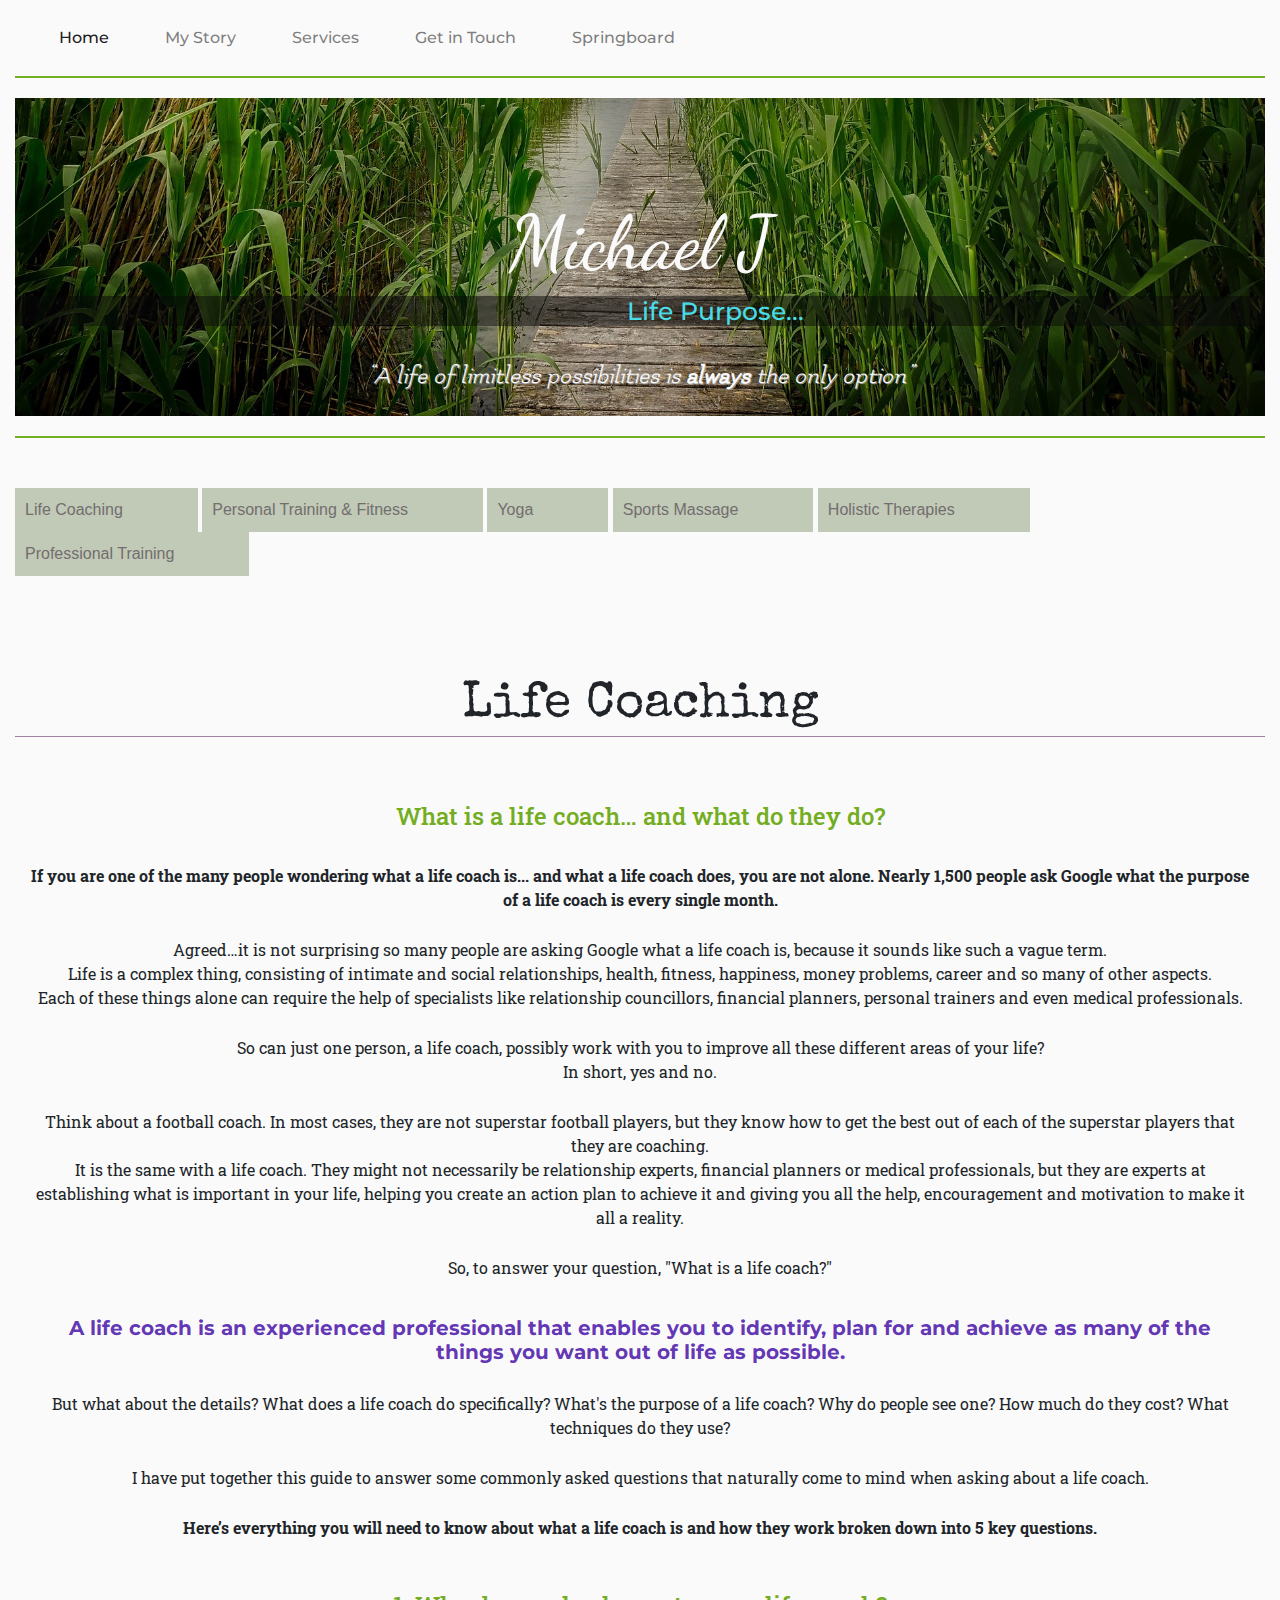
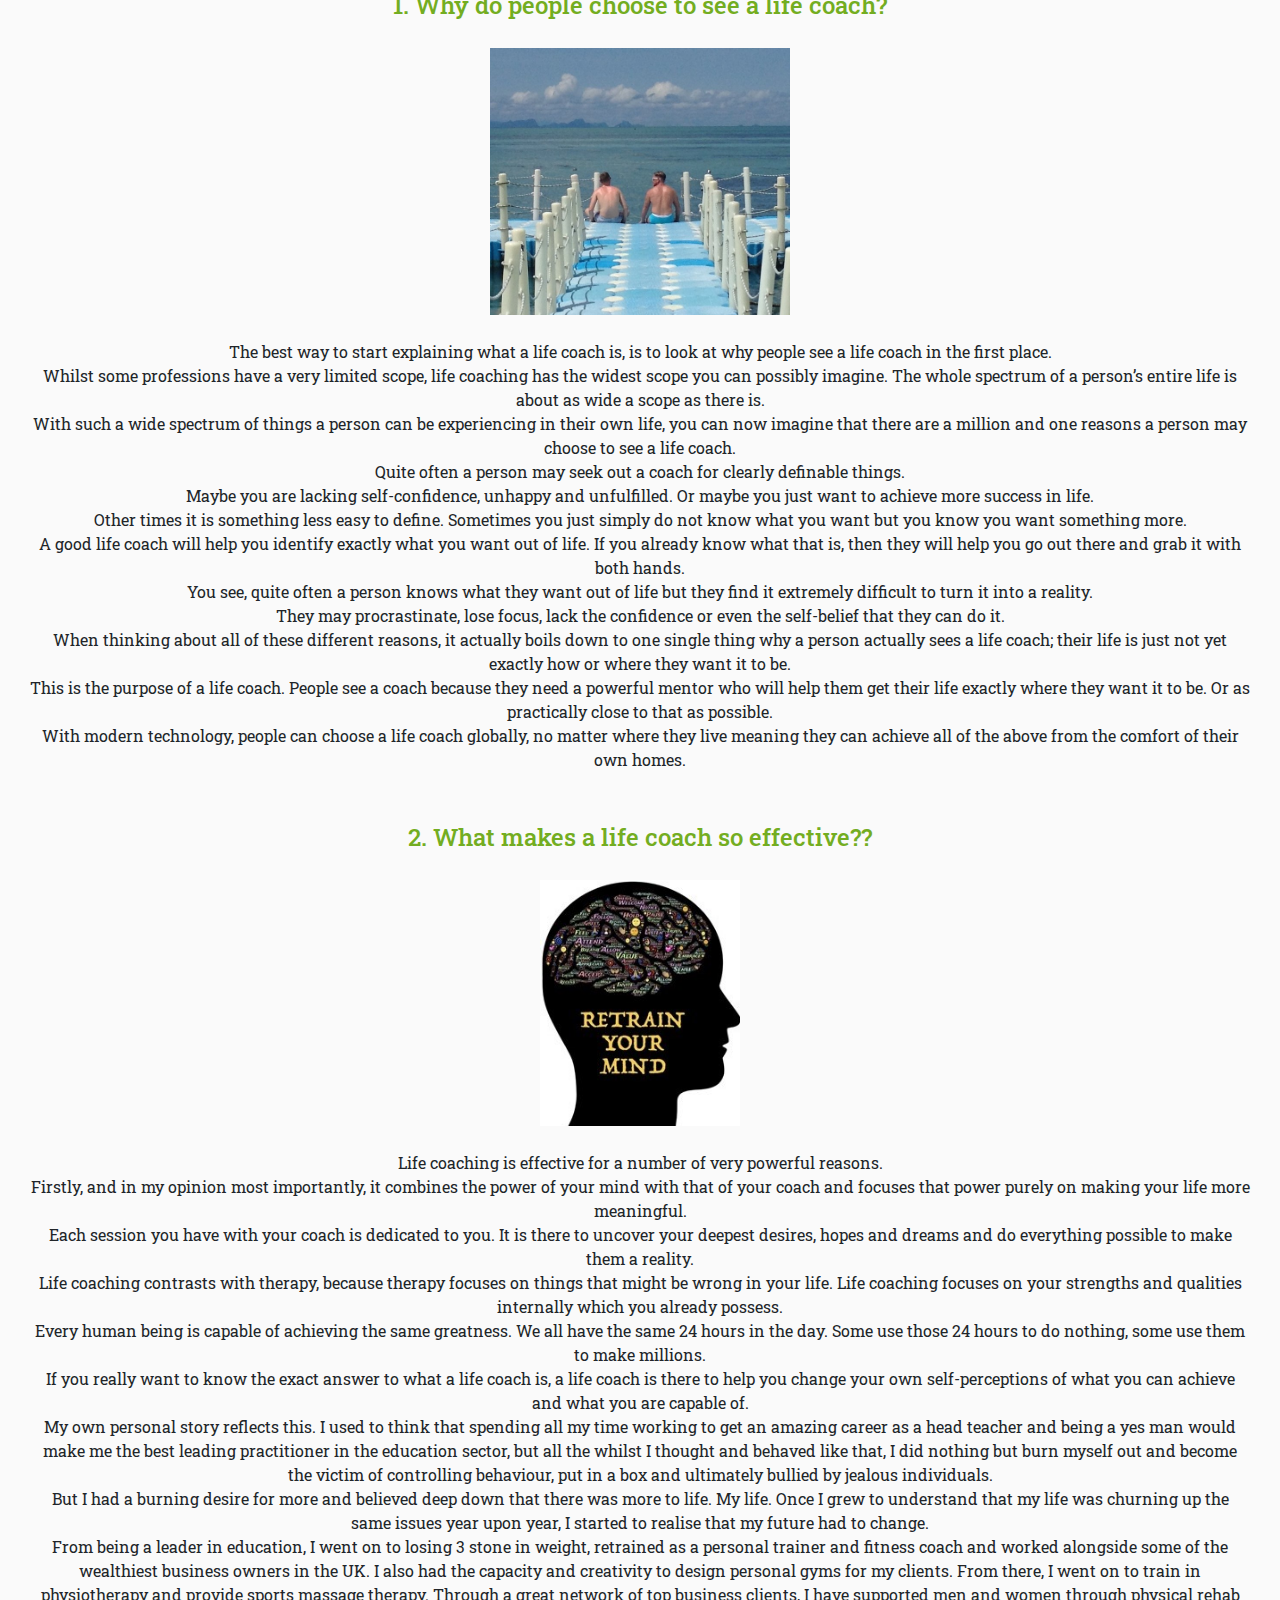
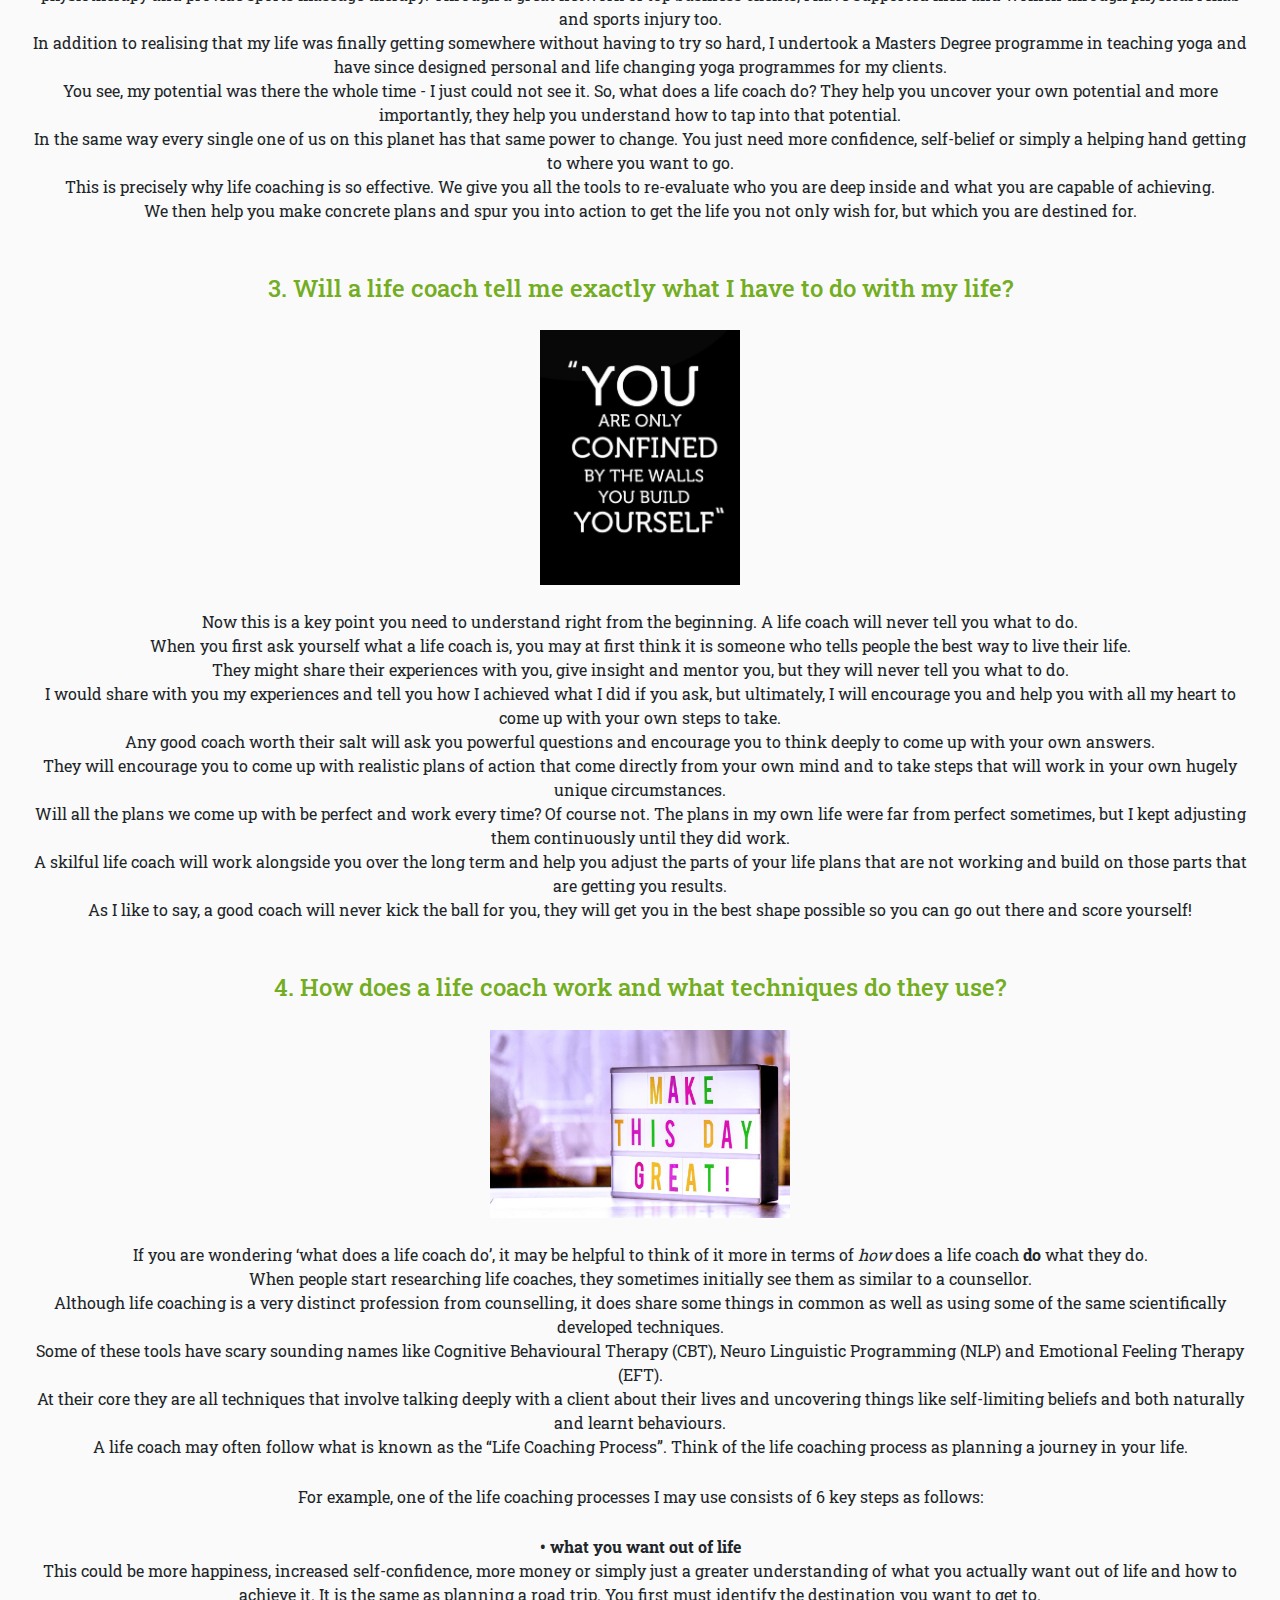
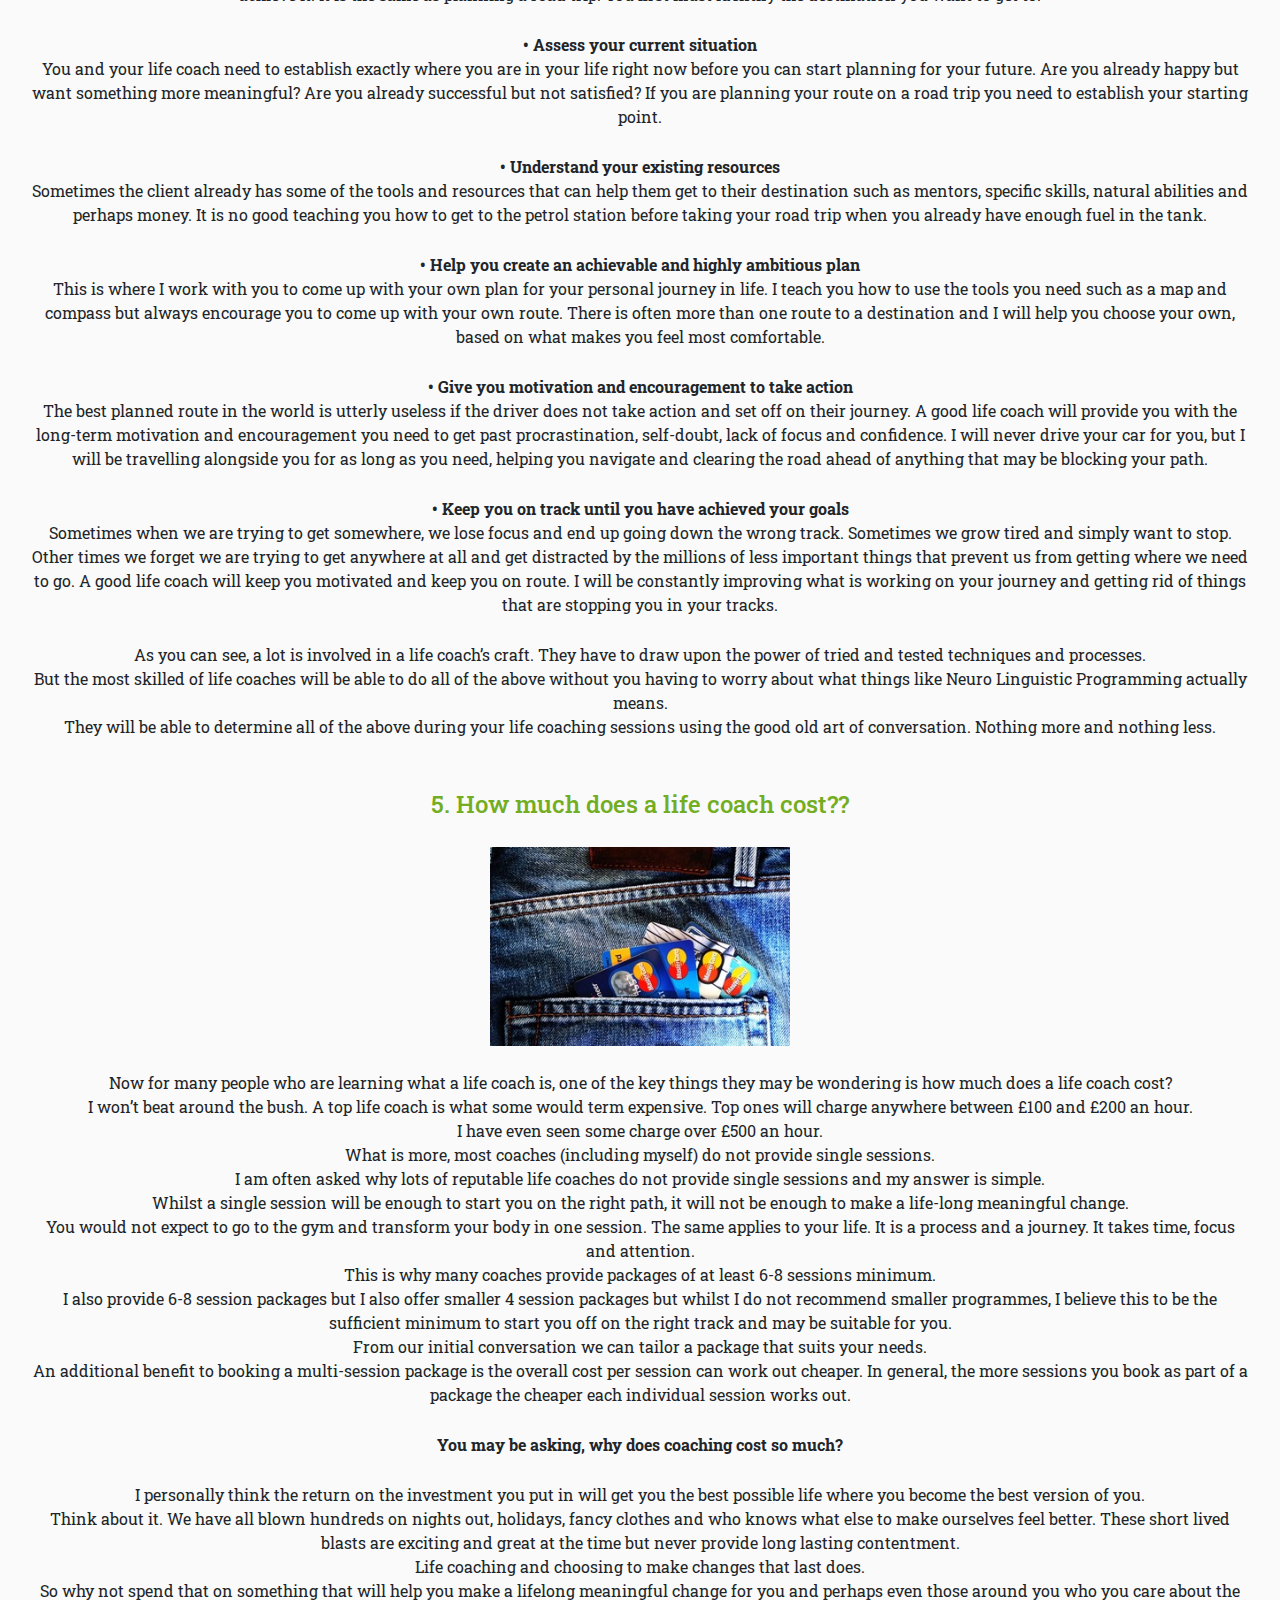
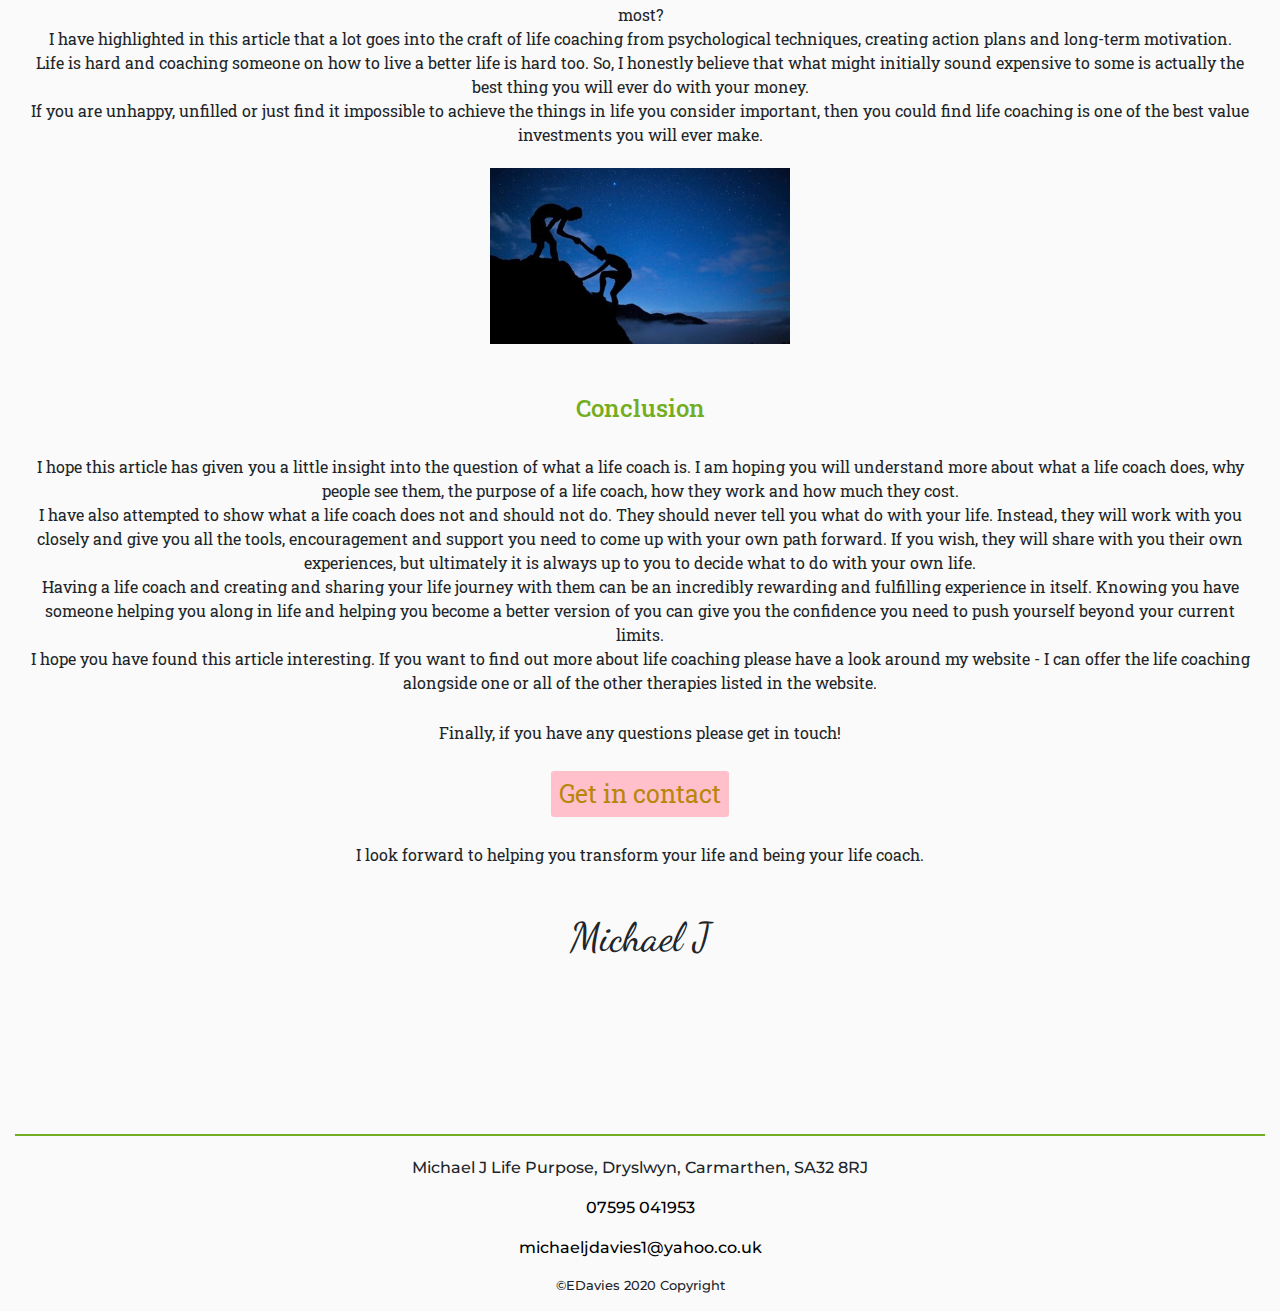
<file: services.html>
<!DOCTYPE html>
<html lang="en">
<head>
    <meta charset="UTF-8">
    <meta name="viewport" content="width=device-width, initial-scale=1.0">
    <meta http-equiv="X-UA-Compatible" content="ie=edge">
    <link rel="stylesheet" href="assets/css/style.css" type="text/css">
    <link rel="stylesheet" href="https://stackpath.bootstrapcdn.com/bootstrap/4.5.2/css/bootstrap.min.css" integrity="sha384-JcKb8q3iqJ61gNV9KGb8thSsNjpSL0n8PARn9HuZOnIxN0hoP+VmmDGMN5t9UJ0Z" crossorigin="anonymous">
    <link rel="stylesheet" href="https://use.fontawesome.com/releases/v5.14.0/css/all.css" integrity="sha384-HzLeBuhoNPvSl5KYnjx0BT+WB0QEEqLprO+NBkkk5gbc67FTaL7XIGa2w1L0Xbgc" crossorigin="anonymous">
    <title>MJLife</title>
</head>
<body>
<!--navbar-->
<div class="container-fluid homepage">
    <div class="row no-gutters topbar">
        <div class="col-12">
            <nav class="navbar navbar-expand-lg navbar-light" id="navbar">
                <button class="navbar-toggler" type="button" data-toggle="collapse" data-target="#navbarNav" aria-controls="navbarNav" aria-expanded="false" aria-label="Toggle navigation">
                    <span class="navbar-toggler-icon"></span>
                </button>
                <div class="collapse navbar-collapse" id="navbarNav">
                    <ul class="navbar-nav">
                        <li class="nav-item active">
                            <a class="nav-link" href="index.html">Home<span class="sr-only">(current)</span></a>
                        </li>
                        <li class="nav-item">
                            <a class="nav-link" href="aboutme.html">My Story</a>
                        </li>
                        <li class="nav-item">
                            <a class="nav-link" href="services.html">Services</a>
                        </li>
                        <li class="nav-item">
                            <a class="nav-link" href="contact.html">Get in Touch</a>
                        </li>
                        <li class="nav-item">
                            <a class="nav-link" href="springboard.html">Springboard</a>
                        </li>
                    </ul>
                </div>
            </nav>
        </div>
    </div>
<!--header-->
<header>
    <div class="row no-gutters">
        <div class="col-12 other-header">
            <div class="other-header-text">
                <h1>Michael J</h1>
                <h3>Life Purpose...</h3>
                <h5>“A life of limitless possibilities is <b>always</b> the only option”</h5>
            </div>
        </div>
    </div>
</header>
<!--back to top button-->
<button onclick="topFunction()" id="myBtn" title="Go to top">back to top</button>    
<!--services-->
<section>
    <div class="row no-gutters">
        <div class="col-md-12 services-tabs">
            <div class="services-bar">
                <button class="bar-item button" onclick="openServices('Life')">Life Coaching</button>
                <button class="bar-item button" onclick="openServices('Fit')">Personal Training & Fitness</button>
                <button class="bar-item button" onclick="openServices('Yoga')">Yoga</button>
                <button class="bar-item button" onclick="openServices('Massage')">Sports Massage</button>
                <button class="bar-item button" onclick="openServices('Holistic')">Holistic Therapies</button>
                <button class="bar-item button" onclick="openServices('Training')">Professional Training</button>
            </div>
            <div id="Life" class="services-container service">
                <h2>Life Coaching</h2>
                <h4>What is a life coach… and what do they do?</h4>
                <p><b>If you are one of the many people wondering what a life coach is... and what a life coach does, you are not alone. Nearly 1,500 people ask Google what the purpose of a life coach is every single month.</b></p>
                <p> Agreed…it is not surprising so many people are asking Google what a life coach is, because it sounds like such a vague term.<br>
                    Life is a complex thing, consisting of intimate and social relationships, health, fitness, happiness, money problems, career and so many of other aspects.<br>
                    Each of these things alone can require the help of specialists like relationship councillors, financial planners, personal trainers and even medical professionals.</p>
                <p> So can just one person, a life coach, possibly work with you to improve all these different areas of your life?<br>
                    In short, yes and no.</p>
                <p> Think about a football coach. In most cases, they are not superstar football players, but they know how to get the best out of each of the superstar players that they are coaching.<br>
                    It is the same with a life coach. They might not necessarily be relationship experts, financial planners or medical professionals, but they are experts at establishing what is important in your life, helping you create an action plan to achieve it and giving you all the help, encouragement and motivation to make it all a reality.</p>
                <p> So, to answer your question, "What is a life coach?" </p>
                <h5><i class="fas fa-quote-left"></i> A life coach is an experienced professional that enables you to identify, plan for and achieve as many of the things you want out of life as possible. <i class="fas fa-quote-right"></i></h5>
                <p> But what about the details? What does a life coach do specifically? What's the purpose of a life coach? Why do people see one? How much do they cost? What techniques do they use?</p>    
                <p> I have put together this guide to answer some commonly asked questions that naturally come to mind when asking about a life coach.</p>
                <p><b>Here’s everything you will need to know about what a life coach is and how they work broken down into 5 key questions.</b></p>
                <h4>1. Why do people choose to see a life coach?</h4>
                    <img class="servicesimage1" src="./assets/images/services/lcquest1.jpeg" alt="pier">
                <p> The best way to start explaining what a life coach is, is to look at why people see a life coach in the first place.<br>
                    Whilst some professions have a very limited scope, life coaching has the widest scope you can possibly imagine. The whole spectrum of a person’s entire life is about as wide a scope as there is.<br>
                    With such a wide spectrum of things a person can be experiencing in their own life, you can now imagine that there are a million and one reasons a person may choose to see a life coach.<br>
                    Quite often a person may seek out a coach for clearly definable things.<br>
                    Maybe you are lacking self-confidence, unhappy and unfulfilled. Or maybe you just want to achieve more success in life.<br>
                    Other times it is something less easy to define. Sometimes you just simply do not know what you want but you know you want something more.<br>
                    A good life coach will help you identify exactly what you want out of life. If you already know what that is, then they will help you go out there and grab it with both hands.<br>
                    You see, quite often a person knows what they want out of life but they find it extremely difficult to turn it into a reality.<br>
                    They may procrastinate, lose focus, lack the confidence or even the self-belief that they can do it.<br>
                    When thinking about all of these different reasons, it actually boils down to one single thing why a person actually sees a life coach; their life is just not yet exactly how or where they want it to be.<br>
                    This is the purpose of a life coach. People see a coach because they need a powerful mentor who will help them get their life exactly where they want it to be. Or as practically close to that as possible.<br>
                    With modern technology, people can choose a life coach globally, no matter where they live meaning they can achieve all of the above from the comfort of their own homes.</p>
                <h4>2. What makes a life coach so effective??</h4>
                    <img class="servicesimage2" src="./assets/images/services/lcquest2.jpg" alt="brain">
                <p> Life coaching is effective for a number of very powerful reasons.<br>
                    Firstly, and in my opinion most importantly, it combines the power of your mind with that of your coach and focuses that power purely on making your life more meaningful.<br>
                    Each session you have with your coach is dedicated to you. It is there to uncover your deepest desires, hopes and dreams and do everything possible to make them a reality.<br>
                    Life coaching contrasts with therapy, because therapy focuses on things that might be wrong in your life. Life coaching focuses on your strengths and qualities internally which you already possess.<br>
                    Every human being is capable of achieving the same greatness. We all have the same 24 hours in the day. Some use those 24 hours to do nothing, some use them to make millions.<br>
                    If you really want to know the exact answer to what a life coach is, a life coach is there to help you change your own self-perceptions of what you can achieve and what you are capable of.<br>
                    My own personal story reflects this. I used to think that spending all my time working to get an amazing career as a head teacher and being a yes man would make me the best leading practitioner in the education sector, but all the whilst I thought and behaved like that, I did nothing but burn myself out and become the victim of controlling behaviour, put in a box and ultimately bullied by jealous individuals.<br>
                    But I had a burning desire for more and believed deep down that there was more to life. My life. Once I grew to understand that my life was churning up the same issues year upon year, I started to realise that my future had to change.<br>
                    From being a leader in education, I went on to losing 3 stone in weight, retrained as a personal trainer and fitness coach and worked alongside some of the wealthiest business owners in the UK. I also had the capacity and creativity to design personal gyms for my clients. From there, I went on to train in physiotherapy and provide sports massage therapy. Through a great network of top business clients, I have supported men and women through physical rehab and sports injury too.<br>
                    In addition to realising that my life was finally getting somewhere without having to try so hard, I undertook a Masters Degree programme in teaching yoga and have since designed personal and life changing yoga programmes for my clients.<br>
                    You see, my potential was there the whole time - I just could not see it. So, what does a life coach do? They help you uncover your own potential and more importantly, they help you understand how to tap into that potential.<br>
                    In the same way every single one of us on this planet has that same power to change. You just need more confidence, self-belief or simply a helping hand getting to where you want to go.<br>
                    This is precisely why life coaching is so effective. We give you all the tools to re-evaluate who you are deep inside and what you are capable of achieving.<br>
                    We then help you make concrete plans and spur you into action to get the life you not only wish for, but which you are destined for.</p>
                <h4>3. Will a life coach tell me exactly what I have to do with my life?</h4>
                    <img class="servicesimage2" src="./assets/images/services/lcquest3.jpg" alt="quote">
                <p> Now this is a key point you need to understand right from the beginning. A life coach will never tell you what to do.<br>
                    When you first ask yourself what a life coach is, you may at first think it is someone who tells people the best way to live their life.<br>
                    They might share their experiences with you, give insight and mentor you, but they will never tell you what to do.<br>
                    I would share with you my experiences and tell you how I achieved what I did if you ask, but ultimately, I will encourage you and help you with all my heart to come up with your own steps to take.<br>
                    Any good coach worth their salt will ask you powerful questions and encourage you to think deeply to come up with your own answers.<br>
                    They will encourage you to come up with realistic plans of action that come directly from your own mind and to take steps that will work in your own hugely unique circumstances.<br>
                    Will all the plans we come up with be perfect and work every time? Of course not. The plans in my own life were far from perfect sometimes, but I kept adjusting them continuously until they did work.<br>
                    A skilful life coach will work alongside you over the long term and help you adjust the parts of your life plans that are not working and build on those parts that are getting you results.<br>
                    As I like to say, a good coach will never kick the ball for you, they will get you in the best shape possible so you can go out there and score yourself!</p>
                <h4>4. How does a life coach work and what techniques do they use?</h4>
                    <img class="servicesimage1" src="./assets/images/services/lcquest4.jpg" alt="lightbox">
                <p> If you are wondering ‘what does a life coach do’, it may be helpful to think of it more in terms of <i>how</i> does a life coach <b>do</b> what they do.<br>
                    When people start researching life coaches, they sometimes initially see them as similar to a counsellor.<br>
                    Although life coaching is a very distinct profession from counselling, it does share some things in common as well as using some of the same scientifically developed techniques.<br>
                    Some of these tools have scary sounding names like Cognitive Behavioural Therapy (CBT), Neuro Linguistic Programming (NLP) and Emotional Feeling Therapy (EFT).<br>
                    At their core they are all techniques that involve talking deeply with a client about their lives and uncovering things like self-limiting beliefs and both naturally and learnt behaviours.<br>
                    A life coach may often follow what is known as the “Life Coaching Process”. Think of the life coaching process as planning a journey in your life.<br> 
                <p> For example, one of the life coaching processes I may use consists of 6 key steps as follows:</p>
                <p><b>&#8226; what you want out of life</b><br>
                    This could be more happiness, increased self-confidence, more money or simply just a greater understanding of what you actually want out of life and how to achieve it. It is the same as planning a road trip. You first must identify the destination you want to get to.</p>
                <p><b>&#8226; Assess your current situation</b><br>
                    You and your life coach need to establish exactly where you are in your life right now before you can start planning for your future. Are you already happy but want something more meaningful? Are you already successful but not satisfied? If you are planning your route on a road trip you need to establish your starting point.</p>
                <p><b>&#8226; Understand your existing resources</b><br>
                    Sometimes the client already has some of the tools and resources that can help them get to their destination such as mentors, specific skills, natural abilities and perhaps money. It is no good teaching you how to get to the petrol station before taking your road trip when you already have enough fuel in the tank.</p>
                <p><b>&#8226; Help you create an achievable and highly ambitious plan</b><br>
                    This is where I work with you to come up with your own plan for your personal journey in life. I teach you how to use the tools you need such as a map and compass but always encourage you to come up with your own route. There is often more than one route to a destination and I will help you choose your own, based on what makes you feel most comfortable.</p>
                <p><b>&#8226; Give you motivation and encouragement to take action</b><br> 
                    The best planned route in the world is utterly useless if the driver does not take action and set off on their journey. A good life coach will provide you with the long-term motivation and encouragement you need to get past procrastination, self-doubt, lack of focus and confidence. I will never drive your car for you, but I will be travelling alongside you for as long as you need, helping you navigate and clearing the road ahead of anything that may be blocking your path.</p>
                <p><b>&#8226; Keep you on track until you have achieved your goals</b><br>
                    Sometimes when we are trying to get somewhere, we lose focus and end up going down the wrong track. Sometimes we grow tired and simply want to stop. Other times we forget we are trying to get anywhere at all and get distracted by the millions of less important things that prevent us from getting where we need to go. A good life coach will keep you motivated and keep you on route. I will be constantly improving what is working on your journey and getting rid of things that are stopping you in your tracks.</p>
                <p> As you can see, a lot is involved in a life coach’s craft. They have to draw upon the power of tried and tested techniques and processes.<br>
                    But the most skilled of life coaches will be able to do all of the above without you having to worry about what things like Neuro Linguistic Programming actually means.<br>
                    They will be able to determine all of the above during your life coaching sessions using the good old art of conversation. Nothing more and nothing less.</p>
                <h4>5. How much does a life coach cost??</h4>
                    <img class="servicesimage1" src="./assets/images/services/lcquest5.jpg" alt="cards">
                <p> Now for many people who are learning what a life coach is, one of the key things they may be wondering is how much does a life coach cost?<br>
                    I won’t beat around the bush. A top life coach is what some would term expensive. Top ones will charge anywhere between £100 and £200 an hour.<br>
                    I have even seen some charge over £500 an hour.<br>
                    What is more, most coaches (including myself) do not provide single sessions.<br> 
                    I am often asked why lots of reputable life coaches do not provide single sessions and my answer is simple.<br>
                    Whilst a single session will be enough to start you on the right path, it will not be enough to make a life-long meaningful change.<br>
                    You would not expect to go to the gym and transform your body in one session. The same applies to your life. It is a process and a journey. It takes time, focus and attention.<br>
                    This is why many coaches provide packages of at least 6-8 sessions minimum.<br>
                    I also provide 6-8 session packages but I also offer smaller 4 session packages but whilst I do not recommend smaller programmes, I believe this to be the sufficient minimum to start you off on the right track and may be suitable for you.<br>
                    From our initial conversation we can tailor a package that suits your needs.<br>
                    An additional benefit to booking a multi-session package is the overall cost per session can work out cheaper. In general, the more sessions you book as part of a package the cheaper each individual session works out.</p>
                <p><b>You may be asking, why does coaching cost so much?</b></p>
                <p> I personally think the return on the investment you put in will get you the best possible life where you become the best version of you.<br>
                    Think about it. We have all blown hundreds on nights out, holidays, fancy clothes and who knows what else to make ourselves feel better. These short lived blasts are exciting and great at the time but never provide long lasting contentment.<br>
                    Life coaching and choosing to make changes that last does.<br>
                    So why not spend that on something that will help you make a lifelong meaningful change for you and perhaps even those around you who you care about the most?<br>
                    I have highlighted in this article that a lot goes into the craft of life coaching from psychological techniques, creating action plans and long-term motivation.<br>
                    Life is hard and coaching someone on how to live a better life is hard too. So, I honestly believe that what might initially sound expensive to some is actually the best thing you will ever do with your money.<br>
                    If you are unhappy, unfilled or just find it impossible to achieve the things in life you consider important, then you could find life coaching is one of the best value investments you will ever make.</p>
                    <img class="servicesimage1" src="./assets/images/services/lcquest6.jpg" alt="help">
                <h4>Conclusion</h4>
                <p>I hope this article has given you a little insight into the question of what a life coach is. I am hoping you will understand more about what a life coach does, why people see them, the purpose of a life coach, how they work and how much they cost.<br>
                    I have also attempted to show what a life coach does not and should not do. They should never tell you what do with your life. Instead, they will work with you closely and give you all the tools, encouragement and support you need to come up with your own path forward. If you wish, they will share with you their own experiences, but ultimately it is always up to you to decide what to do with your own life.<br>
                    Having a life coach and creating and sharing your life journey with them can be an incredibly rewarding and fulfilling experience in itself. Knowing you have someone helping you along in life and helping you become a better version of you can give you the confidence you need to push yourself beyond your current limits.<br>
                    I hope you have found this article interesting. If you want to find out more about life coaching please have a look around my website  - I can offer the life coaching alongside one or all of the other therapies listed in the website.</p>
                <p>Finally, if you have any questions please get in touch!</p>
                <p><a href="contact.html" class="btn btn-primary btn-sm">Get in contact</a></p>
                <p>I look forward to helping you transform your life and being your life coach.</p>
                <h6>Michael J</h6>
            </div>
            <div id="Fit" class="services-container service" style="display:none">
                <h2>Personal Training & Fitness</h2>
                <h4>Welcome to Michael J Life Purpose Personal Fitness and Exercise!</h4>
                <p> Whether you want to lose weight, get a better shape, build great muscles, feel more flexible or simply tone up those loose abs and arms, you have found the right place to start!<br>
                    But it doesn’t just stop there. If getting a firmer bottom, bigger biceps or just start to enjoy a fitness class with friends or meet others for some social interaction, Michael J Life Purpose Fitness offers everything you need to achieve those goals.</p>
                <h6>What programme suits you?</h6>
                <h5>Stretching and Mobility Workout</h5>
                <p> If being more supple, flexible and less stiff is what want to achieve, then this programme is ideal for you. Perfect for a complete beginner and those a little more mature in years, this series of sessions will help to gain a greater mobility and help you feel looser and in control with a more able body.</p>
                <p><i>45 minutes in duration and for groups up to 8.<br>
                    Individual sessions 35. Group classes 9.50</i></p>
                <h5>Legs Bums and Tums</h5>
                <p> An ideal workout 45 minutes for those who are used to exercise but don’t want to take it to the max!. This series of exercises in legs bums and tums does exactly what it says on the tin. It tightens those areas mentioned giving you a tighter and more toned body.</p>
                <p><i>45 minutes in duration and for groups up to 8<br>
                    Individual sessions 35. Group classes 9.50</i></p>
                <h5>HIIT classes – High Intensity Interval Training</h5>
                <p> A fast paced fun packed exercise programme lasting 60 minutes  - for the brave and mighty.
                    This series of exercises are mean and powerful, incorporating plyometric and isometric exercises. Jumping and pounding will get your heart racing and burn a shed load of calories! 
                    Join this class if you want to sweat and burn. Perfect for conditioning and getting ripped!!! No equipment is needed for this programme but you can use small weights if you already have them at home.</p>
                <p><i>60 minutes class for groups 7 per class - <br>
                    Individual session  40</i></p>
                <h5>Resistance Bands and Cardio Workout</h5>
                <p> Using rubber bands of differing strengths, this timed workout is perfect for those who want to pull and push a few weights but don’t have the space or the equipment in their homes to achieve a stronger and fitter body.
                    Fun and dynamic, this workout is designed to tighten muscles you didn’t know you had. You will be surprised to feel new aches in areas which you didn’t think existed. A great class workout with powerful results.</p>
                <p><i>50 minutes class - 7 for class up to 8 <br> 
                    35 for individual sessions.</i></p>
                <p class="sport_images">
                    <img src="./assets/images/services/ptpic1.jpeg" alt="ptimage">
                    <img src="./assets/images/services/ptpic2.png" alt="ptimage">
                    <img src="./assets/images/services/ptpic3.jpeg" alt="ptimage">
                    <img src="./assets/images/services/ptpic4.jpeg" alt="ptimage">
                </p>
                <h5>The Perfect Muscle Beach Body – Personal Training</h5>
                <p><b>For those who are serious about their training.</b></p>
                <p> Seeing other guys and girls in their summer beach wear with rippling biceps and abs is the envy of most and maybe something you have always wished for. Be honest?
                    If you fancy the challenge to get the perfect beach body, the perfect muscle beach body programme is right up your street. 
                    All I require is the determination and desire to get there. It’s really tough, but with over 7 years full time career experience of getting both men and women to achieve the body of their dreams, I can create a bespoke and meaningful body programme that will get you rippling like never before. It requires commitment and you need to be keen to get lean!</p>
                <p><b>What does it look like? </b></p>
                <p>A dedicated programme of strength training at the gym combined with a calorie controlled eating plan are essential components to achieve the beach body you deserve. There are also periods when we will be introducing HIIT sessions to create tone and definition. In addition, regular weigh ins and vital supplements are taken to ensure max burn and build are accomplished at every session. Whatever the stage of the programme.</p>
                <p>There are several stages to this beach body muscle plan so an in depth study of you – your current behaviours and life schedules are paramount to achieve success. I will also delve into your current training sessions and what you have done already will be taken into account when creating your training programme. Be prepared to make changes….a stubborn attitude and what you already know will be something to consider changing prior to coming onto this programme.</p>
                <p><b>How long does it take?</b></p>
                <p>This depends a lot on how willing you are to achieve the results, but a realistic time frame with staged plans and small step goals will be needed to get to your dream look.</p>
                <p><b>How much will it cost me?</b></p>
                <p>Each session is 35 per session with a minimum booking and commitment to training twice per week with10 sessions in the first instance. Discounted rates will be considered once the initial 10 week programme has been accomplished.</p>
                <p>For further information on this body sculpting programme</p>
                <p><a href="contact.html" class="btn btn-primary btn-sm">Get in contact</a></p>
            </div>
            <div id="Yoga" class="services-container service" style="display:none">
                <h2>Yoga</h2>
                <p>I am a qualified teacher of Rishiculture Ashtanga Yoga. I offer lessons and sessions in the following areas:</p>
                <p>Whatever your age, physical ability, general health and level of interest , you can learn what yoga is all about and why it is for you! There is a strand of yoga that you can discover to enhance your life.</p>
                <h4>REMEMBER: Yoga is for everyone!</h4>
                <p><b>Rishicultire Ashtanga yoga</b> is all about your life. How to be the best version of you! How you live, exercise, eat, feel, behave, relax and sleep. You can start anywhere because we only have the now. Right here where you are!</p>
                <p>Choose <i>your</i> yoga from the following programmes.</p>
                <h6>Beginners Yoga</h6>
                <p> A step by step programme of basic yoga<br> 
                    This beginners course is designed to introduce you to the fundamentals of yoga practise to enhance your wellbeing, flexibility and mental health.</p>
                <p><i>10 week programme – individual private sessions – 300 class sessions with up to 10 participants – 9.50 per class</i></p>
                <h6>Yoga Pranayama</h6>
                <p> A yoga programme which develops essential breathing methods. It teaches you how and why to breathe correctly. It is proven to help reduce levels of anxiety, stress and combat depression. This programme teaches you practically how to use effective breathing control techniques at any part of your day which can be used anywhere and in any situation.</p>
                <p><i>6 week programme – private sessions 45 per session</i></p>
                <h6>Hatha Yoga</h6>
                <p> A traditional style of yoga to develop posture, balance and flexibility. On this programme, discover yoga routines such as suryra namaskar - a moving flow of both dynamic and slow postures. Suitable for all students who have done some yoga before, this full routine yoga combines a variety of yoga elements including relaxation at the end of the session.</p>
                <p><i>8 week programme – group classes 9.50 per class</i></p>
                <h6>Loma Viloma Yoga</h6>
                <p> A slow moving yoga practise using breathing techniques and postures which balance positive and negative energies within the body. Loma Viloma helps to improve digestion and develop a better emotional and sexual health.</p>
                <p><i>4 week programme – private sessions – 45 per session, once a week</i></p>
                <h6>Yoga Mature</h6>
                <p> A gentle yoga therapy which allows you to be seated if you prefer and is suitable for those with any restricted mobility.  Soothing breathing techniques and simple seated, standing and lying down postures are taught which aid smoother mobility and improve the clients range of movement.</p>
                <p><i>8 week programme – private session 45 per session or 9.50 for group up to 10 participants</i></p>
                <h6>Yoga Young</h6>
                <p> A yoga programme  developed for primary aged children 5-11. Here you discover the benefits of practising developmental yoga postures and movements when you are young and when the body is still growing and developing. It will give you a head start to cope with early exam pressures and help you cope with peer pressure. It will also enable you to develop good self control, flexibility and mind discipline as you move into the secondary school period.</p>
                <p><i>6 week programme  - 45 minute session at 15 pounds per class</i></p>
                <h6>Yoga Youth</h6>
                <p> A specifically tailored yoga programme for individuals. If your child is struggling with identity, fitting in, pressure at school with fears or anxieties which can lead to depression and poor mental health, this is a yoga programme which will enhance self confidence and self belief. Teenagers face so many different pressures in today’s society, so Yoga Youth is designed to help the young individual discover the real self and become more confident in who they are. Becoming an adult can become a more successful transition in their lives through taking on this programme.</p>
                <p><i>Individually tailored programme. 45 minute sessions at 20 pounds per session</i></p>
                <h6>Mandala Yoga - visual and hypnotic yoga therapy</h6>
                <p> Discover the natural power of imagery and colour to release and heal your inner emotions through a basic understanding of the chakras and how to release blocked emotions through this </p>
                <p><i>Private sessions for individuals and Groups up to 4. Half or full day. 150 per participant</i></p>
                <h6>Yantra Yoga</h6>
                <p> Discover and understand why certain events or seasons recur in your life. Learn how to break repetitive negative behavioural cycles that can prevent you from moving forward and developing yourself and a positive way forward.<br> 
                    Discover when and how to make positive changes in your life at the correct and most natural time according to your Yantric birth year.</p>
                <p><i>Individual or small group sessions.<br> 
                    Full day  - 195 per day</i></p>
                <h6>Yoga Nydra - Develop the art of breathing in meditation</h6>
                <p> Discover pure relaxation and meditation techniques. This yoga practise adopts specific breathing patterns and guided meditations are given to help you learn how to relax and slow down. A warm blanket is required as this yoga requires you to lie down for the most part of the session.</p>
                <p><i>6 week programme – 45 per private class or 9.50 for class/group sessions up to 10</i></p>
                <h6>Yoga Recovery</h6>
                <p> A simple yoga session developed for those who are recovering . A great yoga programme which boosts mental health and develops life positivity. It is suitable for those recovering post-operation or following a relationship breakup or bereavement. Discover realistic and achievable strategies to help you move forward once again and get your life back on track.</p>
                <p><i>Personal sessions tailored to the individual. 45 per session</i></p>
                <h6>Yoga Nutrition</h6>
                <p> Discover new and healthy ways to eat well and enjoy your meal times through a vegetarian and plant based diet.</p>
                <p><i>Personal programme tailored to the individual. 45 per session</i></p>
                <p>For further information or to book an appointment</p>
                <p><a href="contact.html" class="btn btn-primary btn-sm">Get in contact</a></p>
            </div>
            <div id="Massage" class="services-container service" style="display:none">
                <h2>Sports Massage</h2>
                <p>Michael J Massage Therapy will focus on the bodies main structures of bone, muscle, ligaments and tendons along with the connected systems of the heart, circulation and lungs. Treatment is tailored to the individual based on their initial assessment. Exercise plans and advice are routinely given following treatment and the number of treatments will vary depending on the patient's progress in recovery.</p>
                <h4>When Can Massage Help</h4>
                <p>Michael J Life Purpose will  always try to provide the most important of information to you. This section will provide you with information as to when a message can be beneficial to your health without you even realising. </p>
                <p><b>Listed below are the list of times as to when massage can be beneficial:</b></p>
                <h4>Acute Pain</h4>
                <p>Many people suffer from acute pain for various reasons. Types of acute pain include muscular ache, sharp pains or shooting pains. The most common causes of acute pain include injury, surgery, muscle overuse and muscular tension. Pain is created when receptors in the skin sense something is not right. The receptors then send a signal to the brain so that it can send a message to nerves. Nerves will then create a feeling of pain to stop or reduce the activity. Pain can cause stress levels to increase, relaxation levels to decrease and feelings of frustration or anxiety to arise due to the prevention of sport or exercise.  Michael J Life Purpose uses massage for acute pain to help improve relaxation and relieve symptoms of stress and anxiety.</p>
                <h4>Chronic Pain</h4>
                <p>Chronic pain can be reduced through massage. For a pain to be termed as "chronic" it will be ongoing pain lasting 12 weeks or more. Chronic pain can arise for a range of reasons. The most common causes of chronic pain are injury or long term illness. Chronic pain can occur in any part of the body and can increase stress, anxiety and sometimes depression. A massage aims to disturb the pain cycle in order to reduce and relieve any pain and prevent it from reoccurring. Michael J Life Purpose uses massage for chronic pain in order to reduce stress and increase relaxation.</p>
                <h4>Delayed Onset Muscle Soreness (DOMS)</h4>
                <p>Delayed onset muscle soreness (DOMS) is regularly treated through massage. DOMS is the microscopic tears of muscle fibres and build-up of metabolic wastes within muscles. DOMS can occur at any point between 24 and 72 hours after activity. There are a wide range of causes for DOMS, the most common include muscle overuse, insufficient warm up/cool down and muscle strains and pulls. DOMS can often reduce activity, restrict movement, increase pain and reduce relaxation. Michael J life Purpose uses massage for DOMS to help a person return to sport or exercise, relieve stress and decrease pain.</p>
                <h4>Part of a training programme</h4>
                <p>A massage is an effective and beneficial treatment used to help as part of a training programme. A variety of different people can be a part of a training programme for a range of reasons. Some common reasons people use training programmes include to increase fitness, for weight loss and to prepare for an event. A training programme can regularly become intense often increasing the chances of overworking muscles, building muscle tightness and increasing chances of injury. Michael J Life Purpose uses massage as part of a training programme to help reduce muscle tension, improve muscle condition and prevent injury.</p>
                <h4>Post Event</h4>
                <p>A post massage is performed from 30 minutes up to 72 hours after competition or activity. Many massage techniques are utilised to increase blood circulation, remove metabolic waste and calm muscles down after activity. Post event massage uses light pressured techniques alongside passive stretching to help regain normal muscle resting lengths after strenuous exercise. A post event massage helps treat and prevent delayed onset muscles, fatigue and tightness. Michael J Life Purpose provides post event massages for a range of circumstances.</p>
                <h4>High muscle tone</h4>
                <p>High muscle tone is often treated through massage. High muscle tone involves the low level contraction of muscles that occurs unconsciously. High muscle tone can be visually defined and have a firm appearance as well as touch during rest. High muscle tone can decrease movement, increase muscle tightness, tension and increase the chances of injury. Michael J Life Purpose uses massage for high muscle tone to help improve movement, reduce tension and prevent injury.</p>
                <h4>Post injury</h4>
                <p>Massage can play an important role in the process of injury rehabilitation. Massage encourages blood circulatory movement and relaxes muscles. Massage helps to deliver more oxygen and nutrients to soft tissues and organs. An increase of vital nutrients into the tissues accelerates the healing rate of injured areas. Massage can help a range of injuries including sprains, strains, broken bones and muscles tears. Using a variety of massage techniques, massage can stretch out tightness and loosen scar tissue. Using massage as part of injury rehabilitation can increase healing rate and shorten recovery time. </p>
                <p>Many types of massage are used post injury to help relieve acute pain. Acute pain can be left in the muscles and soft tissues after injury. Pain can be caused due to muscle tightness and fascia restrictions after injury. When injury occurs, muscles act as a protective mechanism and tighten around an area of injury. Fascia is connective tissue located under the skin. Restrictions in the fascia tissue can become tight due to scar tissue and lack of range of movement. Massage helps to manage tightness and helps to restore blood circulation in the tissues.</p>
                <p>Massage is used to treat tight muscles post injury. Muscles commonly tighten after injury which leads to restrictive movements. Injury can affect a muscle's optimum length which results in an increase of tightness. Muscles are made up of overlapping fibres. If a muscle is tight, fibres overlap too much causing lack of flexibility. Massage can help increase the temperature of tissues to loosen and stretch them. Stretched fibres allow muscles to function better and injury recovery to be improved.</p>
                <p>Massage is an effective treatment to reduce scarring after injury. Scarring is the natural healing process of damaged tissues. The body produces collagen fibres and sends them to repair around an injury site. Collagen fibres differ in texture to normal tissue fibres. Collagen is tough in texture and lays across the direction of muscle fibres. Scarring can be restrictive and aggravate to cause pain. Massage uses specialised techniques to loosen, break down and realign collagen fibres. Reduced scar tissue increases normal function of soft tissues, decreasing pain and tightness.</p>
                <h4>Sports Massage Service</h4>
                <p>Sports massages are not limited to athletes. Sports massage is an appropriate massage treatment for anyone who is in need of a remedial or soft tissue mobilisation. The remedial effects of sports massage are beneficial post-surgery, alongside physiotherapy, osteopathy or chiropractic, or as a health benefit within an office environment.</p>
                <h4>Pain Management</h4>
                <p>Pain management is a way to help people deal with their pain and its impact on their daily life. The aim of pain management is to alleviate pain where possible. If this is not possible, pain management will help to reduce pain and teach people ways to manage their pain on a daily basis. This will allow people to take control of their pain and learn strategies to try and improve their independence and quality of life.</p>
                <h4>Relaxation Exercises</h4>
                <p>Relaxation techniques involve activities and body positions to reduce pain and anxiety and promote mental and physical well-being. Such techniques may involve:</p>
                <p>&#8226; Refocusing attention – such as areas of attention in the body</p>
                <p>&#8226; Increasing body awareness</p>
                <p>&#8226; Exercises (such as meditation) to connect the body and mind together</p>
                <p>&#8226; Reducing the perception of pain</p>
                <p>Emotional stress and pain can increase muscle tension and interfere with movement and function. Michael J Life Purpose massage therapy uses relaxation technique to relieve musculoskeletal tension and improve your quality of life. Relaxation techniques will be focused on:</p>
                <p>&#8226; Reducing anxiety and tension</p>
                <p>&#8226; Reducing pain and stiffness</p>
                <p>&#8226; Improving quality of sleep</p>
                <p>&#8226; Improving comfort</p>
                <p>&#8226; Improving posture</p>
                <p>Michael J Life Purpose offers professional massage and holistic therapy in the following areas</p>
                <p>&#8226; Upper body  - back and neck sport massage </p>
                <p>&#8226; Full Body MOT – complete body check</p>
                <p>&#8226; Kinesiology Taping and support for rehabilitation and injury</p>
                <p>&#8226; General sports massage</p>
                <p>&#8226; Head massage – holistic and relaxing</p>
                <p>&#8226; Foot massage – using reflexology techniques for a relaxing and meaningful experience</p>
                <p><b>All massage therapy sessions are priced at £45 per hour and £30 per half hour</b></p>
                <p>Packages are available for clients needing regular therapy sessions. <br>
                    Please contact me to discuss your individual programme of therapy.</p>
                <p><a href="contact.html" class="btn btn-primary btn-sm">Get in contact</a></p>
            </div>
            <div id="Holistic" class="services-container service" style="display:none">
                <h2>Holistic Massage</h2>
                <p>Michael J Life purpose Holistic therapies focuses on using relaxation techniques as an integral part of the holistic therapy process.
                    Learning how to be relaxed when we are busy, working, running a home or looking after loved ones is not easy. It is something we all need to learn in order to find a balance for our lives. When we learn how to bring relaxation into our every day lives on a regular basis, our bodies heal and recover far more efficiently. Our mental health improves and we become a better version of ourselves.</p>
                <p>Michael J Life Purpose provides holistic therapy relaxation and massage which will leave you feeling refreshed and rejuvenated.</p>
                <h6>Facial Massage</h6>
                <p>Facial massage helps promote healthy <b>skin</b> while relaxing your facial <b>muscles</b>. It has a relaxing and rejuvenating effect, helping you look and feel better.</p>
                <p><b>Amazing benefits:</b></p>
                <p>&#8226; Reduces Anti-aging and wrinkles</p>
                <p>&#8226; Relieves Sinus pressure</p>
                <p>&#8226; Decreases Acne</p>
                <p>&#8226; Increases Glowing skin</p>
                <p>&#8226; Improves Skin blood flow</p>
                <p>&#8226; Increases rejuvenation</p>
                <p>&#8226; Heals and Manages scar tissue</p>
                <p><b>Facial Massages are 45 minutes in duration and cost £50.<br>
                    You can choose from a range of essential oils which enhance the wellbeing experience.</b></p>
                <h6>Indian Head massage</h6>
                <p>Using a range of pure essential oils, Indian head massage is a stimulation head massage using a variety of hand movements which have amazing effects on wellbeing and mental health.</p>
                <p><b>Benefits of Indian Head Massage:</b></p>
                <p>&#8226; Aids in the relief of migraines. Often tension in the mid back, neck and head can lead to headaches and migraines</p>
                <p>&#8226; Promotes Hair Growth</p>
                <p>&#8226; Stimulates Lymphatic Drainage</p>
                <p>&#8226; Relieves insomnia and fatigue</p>
                <p>&#8226; Relieves symptoms of anxiety and depression</p>
                <p>&#8226; Renews energy levels</p>
                <p>&#8226; Boost memory capabilities</p>
                <p>Should this be a therapy you would love to try, please note that the essential oils are left on the head and scalp after the massage to prolong health benefits. Once the therapy is concluded it is suggested that a suitable head scarf or hat is worn, especially if you are driving. This prevents any staining onto the fabric or leather headrests in your car.</p>
                <h6>Foot Massage</h6>
                <p>Using reflexology techniques, there are huge benefits to your health, as well as relaxation.</p>
                <p>We all know that a short foot massage every now and then can really help us relax, particularly after a long day of standing up and walking around, when our feet tend to swell up. Sure, everyone enjoys it, but does it really have any benefits other than making us feel a bit more relaxed and relieving some of the pain?</p>
                <p>There are a several different massage techniques that all promise certain health benefits. Traditional therapeutic techniques focus on relaxing the muscles and joints; acupressure seeks to improve general health and energy flow by acting upon specific pressure points; aromatherapy uses scented oils and relaxing music to add an additional element of relaxation by acting upon multiple senses; and reflexology seeks to improve internal organ function by massaging specific areas of the foot.</p>
                <p>There are many claims, some fairly outrageous, about what a simple massage can do for you, but there is very little evidence to support them. We will take a look at some of the benefits of foot massage that are supported by actual scientific research – benefits that are either immediate or can be seen and felt after a couple of weeks, even with as little as two to three sessions per week.</p>
                <h5>1. It’s good for your sex life</h5>
                <p>All it takes is some massage oil, a few scented candles and light music to set the perfect mood for a night of passionate lovemaking. A foot massage is a selfless gift to your significant other, it helps them forget about minor annoyances they’ve had to deal with throughout the day and it is a great form of foreplay. The feet are a great starting point since they can cause mild arousal and offer easy transition to more powerful erogenous zones like the back of the knees and inner thighs.</p>
                <h5>2. Improves circulation</h5>
                <p>Due to a mostly sedentary lifestyle we have become unaccustomed to using our muscles on a regular basis. The muscles in the feet get hardly any exercise and circulation is often impaired by tight and uncomfortable shoes. A 10–20 minute massage session before going to bed can greatly improve circulation in the lower extremities, which is particularly important for people suffering from diabetes.</p>
                <h5>3. Helps prevent foot and ankle injuries</h5>
                <p>Massaging the feet can help with joint pain and aid recovery after an injury, as well as reduce muscle soreness. However, when massage is combined with foot and ankle strengthening exercises and stretching it can prevent future injuries, as well as speed up recovery of existing injuries. A short session three to five times a week will ensure that you minimize the risk of injury. We all have our moments of clumsiness, but a strengthened and flexible ankle and foot ensures that we can avoid unpleasant injuries.</p>
                <h5>4. Reduces the effects of depression and anxiety</h5>
                <p>Looking at some of the studies that have been done on the effects of reflexology, it seems that this type of foot massage goes beyond simply putting people in a relaxed state for the duration of the massage. Frequent sessions have been shown to significantly reduce anxiety in cancer patients. The techniques can be learned fairly quickly and can serve as an effective way of dealing with depression and anxiety.</p>
                <h5>5. Helps with headaches and migraines</h5>
                <img class="servicesimage1" src="./assets/images/services/htimage1.jpg" alt="headache">
                <p>A study conducted in Denmark showed that people suffering from headaches and migraines showed great improvement after receiving reflexology treatments. The test subjects stopped taking their medication, and three months after completing their treatments, 65% had reduced symptoms while a small number had been cured. It is believed that those who had reflexology foot massages managed to make additional positive lifestyle changes that may have contributed to their impressive results.</p>
                <h5>6. Lowers blood pressure</h5>
                <p>High blood pressure has become fairly common in modern men and women. It can be caused by a number of things such as stress and an unhealthy diet, but in most cases it has no particular cause and is believed to be a result of environmental factors and genetics. A study conducted on healthcare staff working with elderly people suffering from dementia – a job that is highly stressful and both physically and mentally taxing – showed that a 10-minute foot massage session up to three times a week resulted in improved mood, less anxiety and lower blood pressure.</p>
                <h5>7. Helps with flat feet and plantar fasciitis</h5>
                <p>People with flat feet do not have a normal foot arch due to ligament laxity, which causes the arch to collapse. It can have no major effect on a person, but some people experience foot pain after even mild physical activity due to flat feet. Chronic heel pain can be caused by inflammation or deterioration of the plantar fascia (the connective tissue that supports the arch of the foot). Regular foot exercise coupled with deep massage, where you apply strong pressure on the arch, can help significantly lessen the pain and even cure these conditions.</p>
                <h5>8. Helps alleviate symptoms of PMS and menopause</h5>
                <p>The most common symptoms suffered during PMS include feelings of sadness and unhappiness, irritability, anxiety, tension, insomnia, fatigue, headaches and mood swings. Most of these symptoms can be alleviated with daily foot massages during this period.</p>
                <img class="servicesimage1" src="./assets/images/services/htimage2.jpg" alt="footmassage">
                <p>In the same vein, symptoms of menopause, which are similar to those suffered during PMS with the addition of hot flashes and depression, can be effectively minimized with regular massages.</p>
                <h5>9. Reduces effects of edema in pregnant women</h5>
                <p>Edema, that is, swelling due to fluid retention in the feet and ankles, is very common in pregnant women, mostly in the last trimester. This condition can be combated by massaging the feet on a daily basis, coupled with plenty of rest and the right diet.</p>
                <p>As you can see, foot massage is a lot more beneficial to both physical and mental health than most people realise. </p>
                <p><b>Michael J Foot massage therapy treatment prices are £45 per 45 minutes and £60 per hour.<br> 
                    The finest quality pure essential oils are used to enhance a truly rejuvenating and holistic experience.</b></p>
                <p><a href="contact.html" class="btn btn-primary btn-sm">Get in contact</a></p>
            </div>
            <div id="Training" class="services-container service" style="display:none">
                <h2>Professional training</h2>
                <p>Michael J Life Purpose offers courses for life coach practitioners and personal trainers.</p>
                <p>There are 2 courses running currently:</p>
                <h3>Learning to Breathe for wellbeing life Coaches </h3>
                <p>An informative, practical and enriching course, where you will learn the fundamentals of breathing to use with your clients and yourself, through a practical approach – experiencing for yourself the fascinating benefits of breathing correctly to live a full and purposeful life.</p>
                <h4>Who is it suitable for?</h4>
                <p> Clients struggling with anxiety or depression<br>
                    Clients who wish to improve sporting performance<br> 
                    Clients whose hobbies or interests require precision and accuracy<br>
                    Clients in rehab or post operation stage<br>
                    Clients overcoming grief<br>
                    Clients with sleep problems</p>
                <h4>When?</h4>
                <p> The course of 12 hours is completed over three sessions of 4 hours, or 6 sessions of 2 hours.<br>
                    Courses run at different times through the year so please get in touch to find out when they are scheduled or check the Facebook page.</p>
                <p>The cost of the course is £300 with 2 or more participants or as a private course at £500.</p>
                <p>Please enquire for more information.</p>
                <p><a href="contact.html" class="btn btn-primary btn-sm">Get in contact</a></p>
                <h3>What others say....</h3>
                <h5>Kate</h5>
                <p>I cannot believe how little I knew about the breath and how important it is to helping people heal, relax and find purpose.  I’ve got so many amazing and useful techniques to use with my clients now</p>
                <h5>Brooke</h5>
                <p>Such a super insightful course and fun at the same time. Michael is a fabulous teacher and coach I will definitely miss his enthusiasm.</p>
                <h5>Denise</h5>
                <p>I would highly recommend the Breathwork course for all life coaches.</p>
                <h5>Andy</h5>
                <p>I found out I don’t know how to breathe properly! But with Michael is coaching and with a lot of practice, I cannot wait to improve and learn this important skill. I loved Michaels approach and patience</p>
                <h3>Boost it! Creative coaching for Personal Trainers</h3>
                <p>&#8226; Do you often feel you repeat the same exercises and programmes with your clients? </p>
                <p>&#8226; Do you attract the same type of clients who only do the same kind of training?</p>
                <p>&#8226; Do you want to increase your repertoire to attract a wider range of clients?</p>
                <p>&#8226; Do you struggle with providing appropriate nutritional information and diet plans for your clients?</p>
                <p>&#8226; Do you struggle with keeping your clients or attracting new ones?</p>
                <p>If so, then Boost it! Creative ideas for Personal Trainers is a perfect course to develop and enhance your practise.</p>
                <h4>When?</h4> 
                <p>A private and individual course which is tailored to your personal needs for development as a personal trainer.</p>
                <p>It is it is fun reflective and personal!</p>
                <p>A full day course over one day or two half days.</p>
                <h4>Where?</h4>
                <p>At my personal studio in Dryslwyn, Carmarthenshire.</p>
                <h4>Cost?</h4>
                <p> £300<br>
                    Lunch and all refreshments provided.</p>
                <p>Please contact to book onto the course.</p>
                <p><a href="contact.html" class="btn btn-primary btn-sm">Get in contact</a></p>
            </div>
        </div>
    </div>
</section>
<!--footer-->
<footer>
    <div class="row no-gutters footer">
        <div class="col-12">
            <p><i class="fas fa-map-marker-alt"></i> Michael J Life Purpose, Dryslwyn, Carmarthen, SA32 8RJ</p>
            <p><a href="https://www.facebook.com/profile.php?id=103287738718951" target="_blank"><i class="fab fa-facebook-square fa-lg"></i></a></p>
            <p><a href="tel:07595041953"><i class="fas fa-mobile-alt fa-lg fa-lg"></i> 07595 041953</a></p>
            <p><a href="email:michaeljdavies1@yahoo.co.uk"><i class="fas fa-envelope-square fa-lg"></i> michaeljdavies1@yahoo.co.uk </a></p>
            <p id="copywrite">©EDavies 2020 Copyright</p>
        </div>
    </div>
</footer>
</div>
<script src="assets/javascript/script.js" defer></script>
<script src="https://code.jquery.com/jquery-3.5.1.slim.min.js" defer
        integrity="sha384-DfXdz2htPH0lsSSs5nCTpuj/zy4C+OGpamoFVy38MVBnE+IbbVYUew+OrCXaRkfj"
        crossorigin="anonymous"></script>
<script src="https://cdn.jsdelivr.net/npm/popper.js@1.16.1/dist/umd/popper.min.js" defer
        integrity="sha384-9/reFTGAW83EW2RDu2S0VKaIzap3H66lZH81PoYlFhbGU+6BZp6G7niu735Sk7lN"
        crossorigin="anonymous"></script>
<script src="https://stackpath.bootstrapcdn.com/bootstrap/4.5.2/js/bootstrap.min.js" defer
        integrity="sha384-B4gt1jrGC7Jh4AgTPSdUtOBvfO8shuf57BaghqFfPlYxofvL8/KUEfYiJOMMV+rV"
        crossorigin="anonymous"></script>
</body>
</html>
</file>
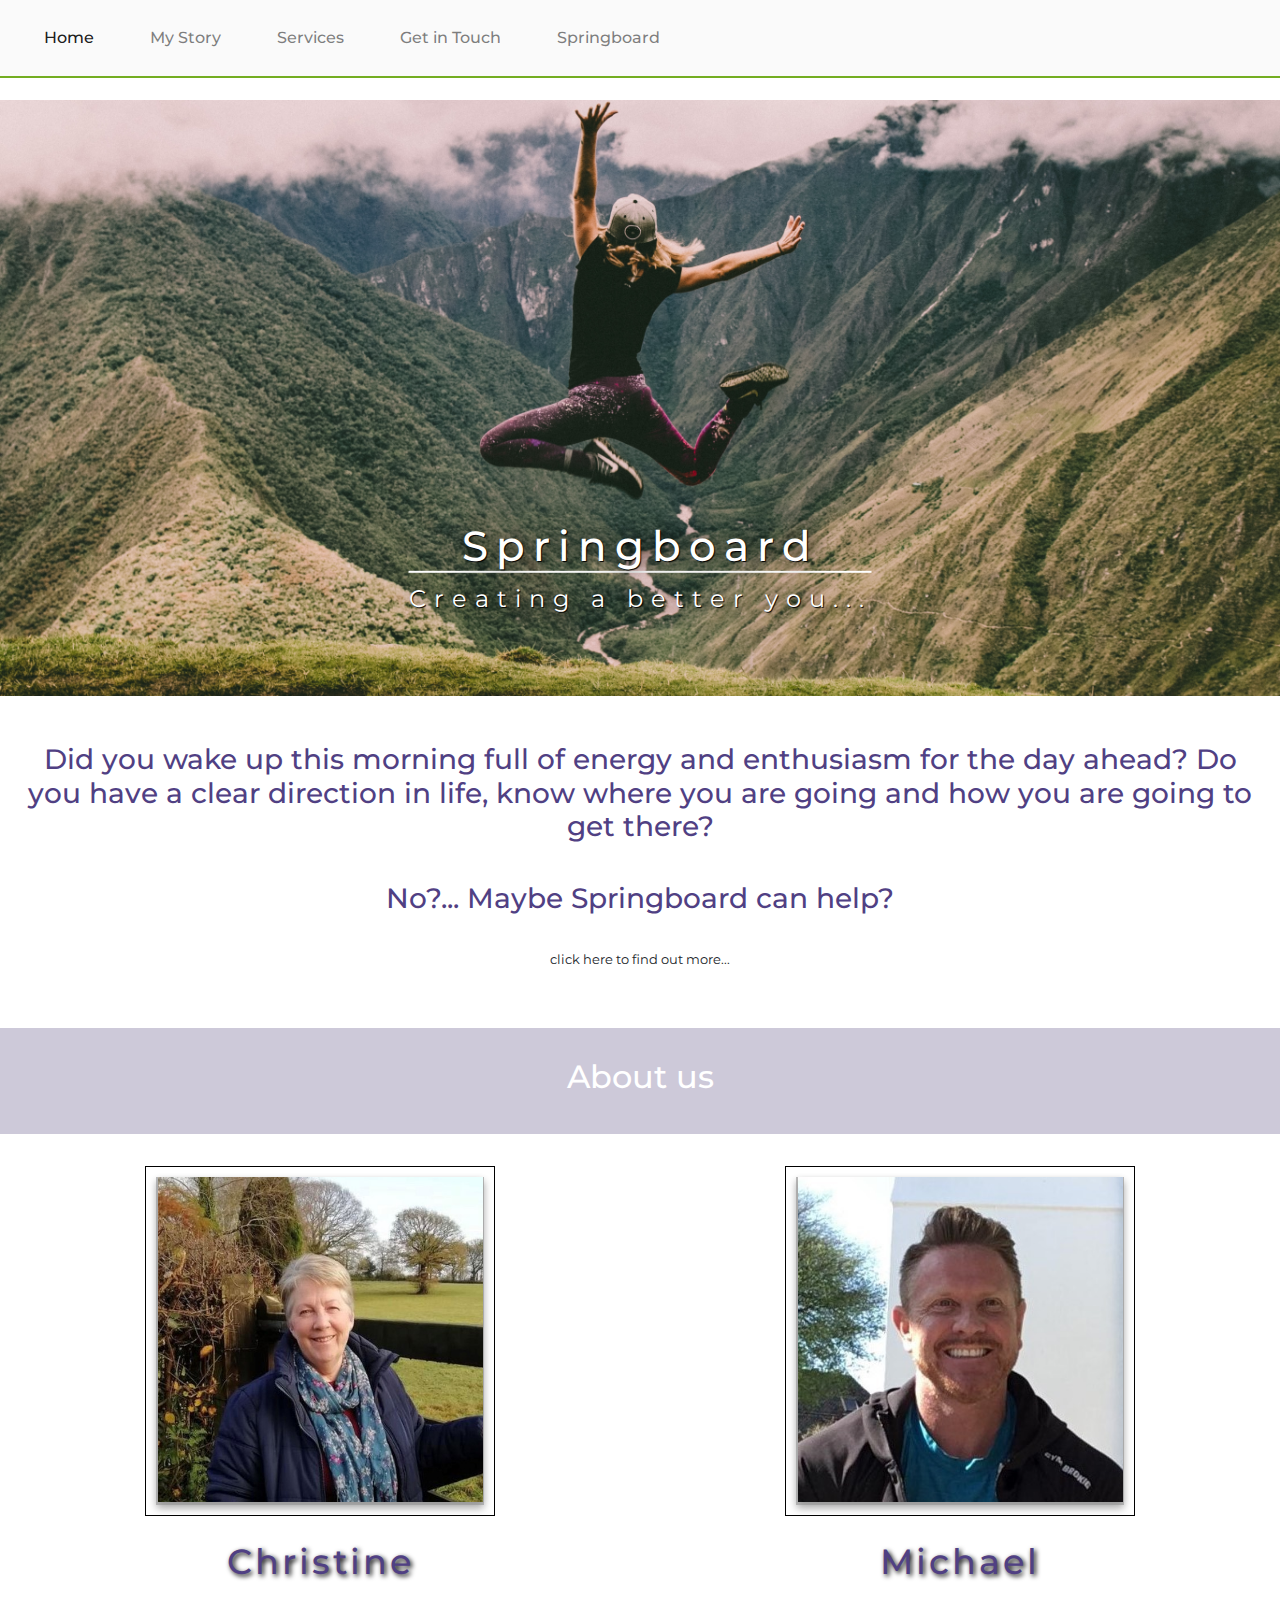
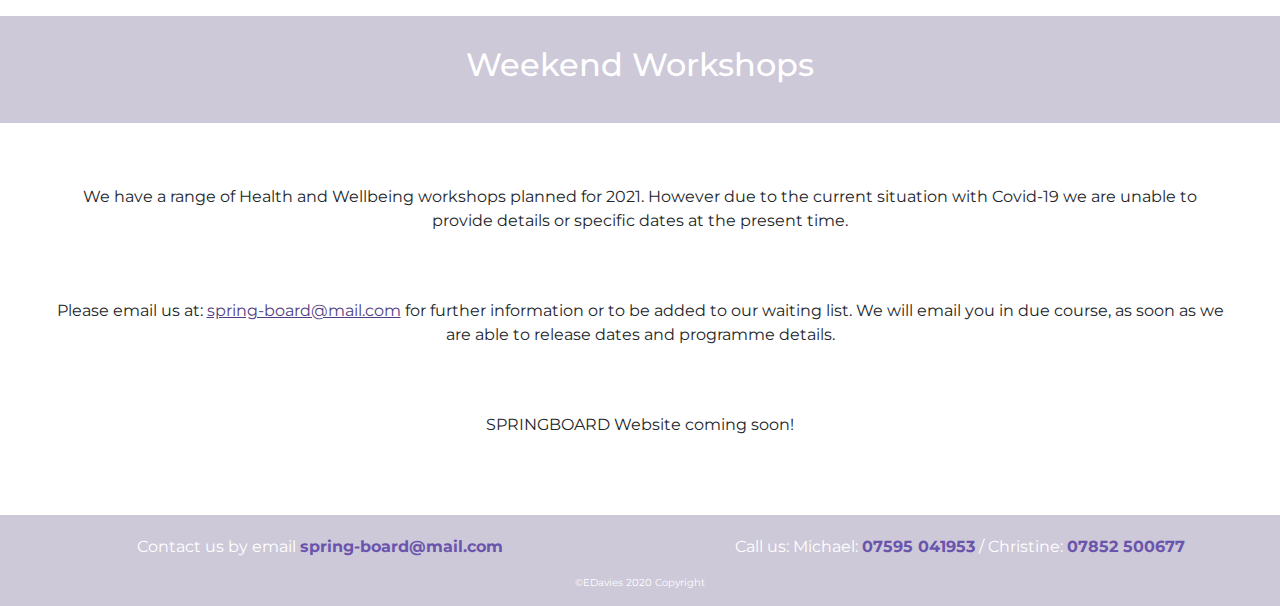
<file: springboard.html>
<!DOCTYPE html>
<html lang="en">
<head>
<meta charset="UTF-8">
    <meta name="viewport" content="width=device-width, initial-scale=1.0">
    <meta http-equiv="X-UA-Compatible" content="ie=edge">
    <link rel="stylesheet" href="assets/css/style.css" type="text/css">
    <link rel="stylesheet" href="https://stackpath.bootstrapcdn.com/bootstrap/4.5.2/css/bootstrap.min.css" integrity="sha384-JcKb8q3iqJ61gNV9KGb8thSsNjpSL0n8PARn9HuZOnIxN0hoP+VmmDGMN5t9UJ0Z" crossorigin="anonymous">
    <link rel="stylesheet" href="https://use.fontawesome.com/releases/v5.14.0/css/all.css" integrity="sha384-HzLeBuhoNPvSl5KYnjx0BT+WB0QEEqLprO+NBkkk5gbc67FTaL7XIGa2w1L0Xbgc" crossorigin="anonymous">
    <title>MJLife</title>
</head>
<body>
<div class="container-fluid-sb"> 
<!--curtain nav bar-->    
<div class="row no-gutters topbar">
        <div class="col-12">
            <nav class="navbar navbar-expand-lg navbar-light" id="navbar">
                <button class="navbar-toggler" type="button" data-toggle="collapse" data-target="#navbarNav" aria-controls="navbarNav" aria-expanded="false" aria-label="Toggle navigation">
                    <span class="navbar-toggler-icon"></span>
                </button>
                <div class="collapse navbar-collapse" id="navbarNav">
                    <ul class="navbar-nav">
                        <li class="nav-item active">
                            <a class="nav-link" href="index.html">Home<span class="sr-only">(current)</span></a>
                        </li>
                        <li class="nav-item">
                            <a class="nav-link" href="aboutme.html">My Story</a>
                        </li>
                        <li class="nav-item">
                            <a class="nav-link" href="services.html">Services</a>
                        </li>
                        <li class="nav-item">
                            <a class="nav-link" href="contact.html">Get in Touch</a>
                        </li>
                        <li class="nav-item">
                            <a class="nav-link" href="springboard.html">Springboard</a>
                        </li>
                    </ul>
                </div>
            </nav>
        </div>
    </div>    
<!--header-->
<section>
    <div class="row no-gutters">
        <div class="col-12 springboard-image">
            <div class="springboard-image-text">
                <h1>Springboard</h1>
                <p>Creating a better you... </p>
            </div>
        </div>
    </div>
</section>
<!--back to top button-->
<button onclick="topFunction()" id="myBtn" title="Go to top">back to top</button>
<!--springboard main text-->
<section>
    <div class="row no-gutters">
        <div class="col-12 sb-main-text">
            <h3>Did you wake up this morning full of energy and enthusiasm for the day ahead? Do you have a clear direction in life, know where you are going and how you are going to get there?</h3>
            <h3>No?... Maybe Springboard can help?</h3>
            <div id="div1"><p>click here to find out more...</p></div>
            <div id="div2">
                <p>Springboard offers a starting point for those wanting to improve their lives physically, mentally and spiritually. Run by two health practitioners with many years’ experience, and expertise in a variety of therapies, we aim to give participants at our weekend workshops a gentle and supportive introduction to the simple ways in which they can begin to turn their lives around.</p>
                <p>Our passion is to help people achieve their health goals. We limit our weekends to a small number of participants to make sure that everyone gets the personal attention they need. Each weekend is tailored to provide information, interaction, strategies, and techniques to take away and use.</p> 
                <p>Our location in the beautiful Welsh countryside, together with delicious healthy home cooked food, ensures that this will be a tranquil and relaxing experience that will allow everyone to unwind and get the maximum benefit from the time spent with us.</p>
            </div>
        </div>
    </div>
</section>
<!--about us-->
<section>
    <div class="row no-gutters">
        <div class="col-12 about-us-title">
            <h2>About us</h2>
        </div>
        <div class="col-lg-6 about-us-details" >
            <div class="flip-card">
                <div class="flip-card-inner">
                    <div class="flip-card-front">
                        <img src="./assets/images/springboard/christine3.jpeg" alt="christine">
                    </div>
                    <div class="flip-card-back">  
                        <p>Forced to leave her teaching career through disability, Christine went on to heal herself using the same therapies that she now teaches and shares with others.<br> 
                            She incorporates healing, meditation and visualisation, Emotional Freedom Technique, and Natural Nutrition, all of which work with the energy of the human body to restore health and wellbeing.</p>
                    </div>
                </div>
            </div>
            <h5>Christine</h5> 
        </div>
        <div class="col-lg-6 about-us-details" >
            <div class="flip-card">
                <div class="flip-card-inner">
                    <div class="flip-card-front">
                        <img src="./assets/images/springboard/michael.jpg" alt="christine">
                    </div>
                    <div class="flip-card-back">  
                        <p>Leaving a career in education and management behind him and as a result of experiencing difficult times and significant life trauma, <br>
                            Michael rediscovered his life purpose and developed a passion and desire to help and serve others.<br> 
                            He now has a successful wellbeing business supporting individuals to achieve the best version of themselves as a Life Coach, personal trainer, sports massage therapist and yoga teacher.</p>
                    </div>
                </div>
            </div>
            <h5>Michael</h5> 
        </div>
    </div>
</section>
<section>
    <div class="row no-gutters">
        <div class="col-12 weekend-workshops">
            <div class="col-12 weekend-workshops-title">
            <h2>Weekend Workshops</h2>
            </div>
            <div class="col-12 weekend-workshops-text">
            <p>We have a range of Health and Wellbeing workshops planned for 2021. However due to the current situation with Covid-19 we are unable to provide details or specific dates at the present time.</p> 
            <p>Please email us at: <a href="mailto:spring-board@mail.com">spring-board@mail.com</a> for further information or to be added to our waiting list. We will email you in due course, as soon as we are able to release dates and programme details.</p>
            <p>SPRINGBOARD Website coming soon!</p>
            </div>
        </div>
    </div>
</section>
<!--footer-->
<footer>
    <div class="row no-gutters springboard-footer">
        <div class="col-sm-6 col-md-6">
            <p><i class="far fa-envelope"></i> Contact us by email <a href="mailto:spring-board@mail.com">spring-board@mail.com</a>
        </div>
        <div class="col-sm-6 col-md-6 springboard-footer-right">
            <p><i class="fas fa-mobile-alt"></i> Call us: Michael: <a href="Tel:07852500677">07595 041953</a> / Christine: <a href="Tel:07852500677">07852 500677</a></p>
        </div>
    </div>
    <div class="row no-gutters springboard-copywrite">
        <div class="col-12">
            <p>©EDavies 2020 Copyright</p>
        </div>
    </div>
</footer>
</div>
<script src="https://ajax.googleapis.com/ajax/libs/jquery/3.5.1/jquery.min.js"></script>
<script src="https://code.jquery.com/jquery-3.6.0.js"
        integrity="sha256-H+K7U5CnXl1h5ywQfKtSj8PCmoN9aaq30gDh27Xc0jk="
        crossorigin="anonymous"></script>
<script src="https://cdn.jsdelivr.net/npm/popper.js@1.16.1/dist/umd/popper.min.js" defer
        integrity="sha384-9/reFTGAW83EW2RDu2S0VKaIzap3H66lZH81PoYlFhbGU+6BZp6G7niu735Sk7lN"
        crossorigin="anonymous"></script>
<script src="https://stackpath.bootstrapcdn.com/bootstrap/4.5.2/js/bootstrap.min.js" defer
        integrity="sha384-B4gt1jrGC7Jh4AgTPSdUtOBvfO8shuf57BaghqFfPlYxofvL8/KUEfYiJOMMV+rV"
        crossorigin="anonymous"></script>
<script src="assets/javascript/script.js" defer></script>
<script src="assets/javascript/springboard.js" defer></script>
</body>
</html>
</file>
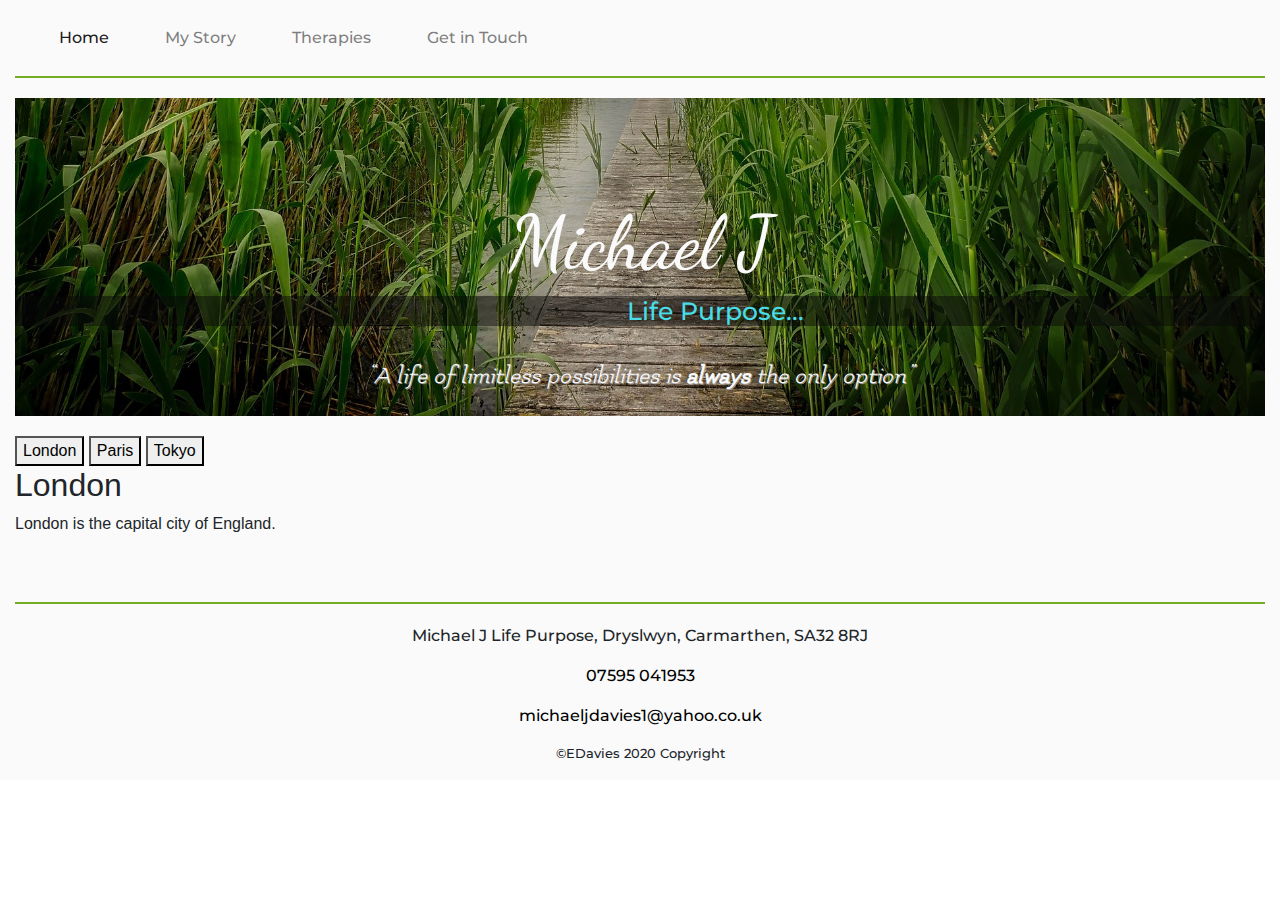
<file: therapies.html>
<!DOCTYPE html>
<html lang="en">
<head>
    <meta charset="UTF-8">
    <meta name="viewport" content="width=device-width, initial-scale=1.0">
    <meta http-equiv="X-UA-Compatible" content="ie=edge">
    <link rel="stylesheet" href="assets/css/style.css" type="text/css">
    <link rel="stylesheet" href="https://stackpath.bootstrapcdn.com/bootstrap/4.5.2/css/bootstrap.min.css" integrity="sha384-JcKb8q3iqJ61gNV9KGb8thSsNjpSL0n8PARn9HuZOnIxN0hoP+VmmDGMN5t9UJ0Z" crossorigin="anonymous">
    <link rel="stylesheet" href="https://use.fontawesome.com/releases/v5.14.0/css/all.css" integrity="sha384-HzLeBuhoNPvSl5KYnjx0BT+WB0QEEqLprO+NBkkk5gbc67FTaL7XIGa2w1L0Xbgc" crossorigin="anonymous">
    <title>MJLife</title>
</head>
<body>
<!--navbar-->
<div class="container-fluid homepage">
    <div class="row no-gutters topbar">
        <div class="col-12">
            <nav class="navbar navbar-expand-lg navbar-light" id="navbar">
                <button class="navbar-toggler" type="button" data-toggle="collapse" data-target="#navbarNav" aria-controls="navbarNav" aria-expanded="false" aria-label="Toggle navigation">
                    <span class="navbar-toggler-icon"></span>
                </button>
                <div class="collapse navbar-collapse" id="navbarNav">
                    <ul class="navbar-nav">
                        <li class="nav-item active">
                            <a class="nav-link" href="index.html">Home<span class="sr-only">(current)</span></a>
                        </li>
                        <li class="nav-item">
                            <a class="nav-link" href="aboutme.html">My Story</a>
                        </li>
                        <li class="nav-item">
                            <a class="nav-link" href="therapies.html">Therapies</a>
                        </li>
                        <li class="nav-item">
                            <a class="nav-link" href="contact.html">Get in Touch</a>
                        </li>
                    </ul>
                </div>
            </nav>
        </div>
    </div>
<!--header-->
    <div class="row no-gutters">
        <div class="col-12 other-header">
            <div class="other-header-text">
                <h1>Michael J</h1>
                <h3>Life Purpose...</h3>
                <h5>“A life of limitless possibilities is <strong>always</strong> the only option”</h5>
            </div>
        </div>
    </div>
<!--therapies-->
<section>
    <div class="row no-gutters">
        <div class="col-12 therapy-tabs">
            <div class="w3-bar w3-black">
                <button class="w3-bar-item w3-button" onclick="openCity('London')">London</button>
                <button class="w3-bar-item w3-button" onclick="openCity('Paris')">Paris</button>
                <button class="w3-bar-item w3-button" onclick="openCity('Tokyo')">Tokyo</button>
            </div>
            <div id="London" class="w3-container city">
                <h2>London</h2>
                <p>London is the capital city of England.</p>
            </div>
            <div id="Paris" class="w3-container city" style="display:none">
                <h2>Paris</h2>
                <p>Paris is the capital of France.</p> 
            </div>
            <div id="Tokyo" class="w3-container city" style="display:none">
                <h2>Tokyo</h2>
                <p>Tokyo is the capital of Japan.</p>
            </div>
        </div>
    </div>
</section>
<!--footer-->
    <footer>
        <div class="row no-gutters footer">
            <div class="col-12">
                <p><i class="fas fa-map-marker-alt"></i> Michael J Life Purpose, Dryslwyn, Carmarthen, SA32 8RJ</p>
                <p><a href="https://www.facebook.com/profile.php?id=100009720963041" target="_blank"><i class="fab fa-facebook-square fa-lg"></i></a></p>
                <p><a href="tel:07595041953"><i class="fas fa-mobile-alt fa-lg fa-lg"></i> 07595 041953</a></p>
                <p><a href="email:michaeljdavies1@yahoo.co.uk"><i class="fas fa-envelope-square fa-lg"></i> michaeljdavies1@yahoo.co.uk </a></p>
                <p id="copywrite">©EDavies 2020 Copyright</p>
            </div>
        </div>
    </footer>
</div>
<script src="assets/javascript/script.js" defer></script>
<script src="https://code.jquery.com/jquery-3.5.1.slim.min.js" defer
        integrity="sha384-DfXdz2htPH0lsSSs5nCTpuj/zy4C+OGpamoFVy38MVBnE+IbbVYUew+OrCXaRkfj"
        crossorigin="anonymous"></script>
<script src="https://cdn.jsdelivr.net/npm/popper.js@1.16.1/dist/umd/popper.min.js" defer
        integrity="sha384-9/reFTGAW83EW2RDu2S0VKaIzap3H66lZH81PoYlFhbGU+6BZp6G7niu735Sk7lN"
        crossorigin="anonymous"></script>
<script src="https://stackpath.bootstrapcdn.com/bootstrap/4.5.2/js/bootstrap.min.js" defer
        integrity="sha384-B4gt1jrGC7Jh4AgTPSdUtOBvfO8shuf57BaghqFfPlYxofvL8/KUEfYiJOMMV+rV"
        crossorigin="anonymous"></script>
</body>
</html>
</file>
<file: assets/css/style.css>
@import url('https://fonts.googleapis.com/css2?family=Flamenco:wght@300;400&family=Montserrat:ital,wght@0,300;0,400;0,500;0,600;1,200&family=Roboto+Slab:wght@200;300;400;500&family=Special+Elite&family=Dancing+Script:wght@700&display=swap');
/* font-family: 
font-family: 'Flamenco', cursive;
font-family: 'Montserrat', sans-serif;
font-family: 'Roboto Slab', serif;
font-family: 'Special Elite', cursive; 
font-family: 'Dancing Script', cursive; */


.homepage {
    background: #fafafa;
}
/* --nav bar-- */
.topbar {
    background-color: #fafafa;
}
#navbar {
    font-family: 'Montserrat', sans-serif;
    font-weight: 500;
    border-bottom: solid 2.5px #73ad21;
}
.nav-item {
    padding: 10px 20px;
}
#myBtn {
    display: none;
    position: fixed;
    bottom: 10px;
    right: 25px;
    z-index: 99;
    font-size: 15px;
    border: none;
    outline: none;
    background-color: #396d16c9;
    font-family: 'Comfortaa', cursive;
    color: #fafafa;
    cursor: pointer;
    padding: 20px;
    border-radius: 10px;
}
#myBtn:hover {
  background-color: #555;
}
.hero-image {
    width:100%;
    height:480px;
    background: url("../images/homepage/walking4.jpg");
    background-repeat: no-repeat;
    background-position: center;
    background-size:cover;
    background-attachment: scroll;
    margin-top: 20px;
    margin-bottom: 20px;
}
.hero-image-text h1 {
    text-align: center;
    font-family: 'Dancing Script', cursive;
    font-size: 75px;
    color: #fafafa;
    margin-top: 175px;
    padding-bottom: 0px;
}
.hero-image-text h3 {
    text-align: center;
    font-family: 'Montserrat', sans-serif;
    font-weight: 500;
    font-size: 25px;
    margin-top: 5px;
    padding-left: 150px;
    color: #49dde7;
    background-color: rgba(7, 7, 7, 0.5);
}
.hero-image-text h5 {
    text-align: center;
    font-family: 'Flamenco', cursive;
    font-size: 25px;
    font-style: italic;
    margin-top: 35px;
    margin-bottom: 25px;
    color: #fafafa;
    padding-left: 0px;
    padding-right: 0px;
    text-shadow: 1px 1px rgb(173 169 169 / 82%);
}
/* --Welcome section-- */
.welcome {
    border-top: solid 2.5px #73ad21;
    padding-top: 50px;
    border-bottom: solid 2.5px #73ad21;
    padding-bottom: 50px;
    margin-bottom: 40px;
}
.welcome-letter {
    display: block;
    margin-left: auto;
    margin-right: auto;
    width: 90%;
    border: 2px solid grey;
    box-shadow: 5px 10px 20px #73ad21;
}
.welcome-letter p {
    padding: 5px 15px;
}
.welcome-letter .topofletter {
    font-family: 'Montserrat', sans-serif;
    font-size: 15px;
    font-weight: 500;
    color: rgb(30, 50, 60);
    padding-top: 50px;
}
.welcome-letter img {
        float: right;
        padding-left: 10px;
        padding-right: 10px;
        margin-bottom: 30px;
        border-radius: 110px 110px 110px 0px;
        width: 300px;
        height: auto;
}
.welcome-letter h6 {
    font-family: 'Dancing Script', cursive;
    font-size: 40px;
    margin: 40px;
}
/* --links to services pages-- */
.services-section {
    position: relative;
    margin-top: 20px;
    margin-bottom: 20px;
}
.services-section img {
    width: 100%;
    height: 400px;
    padding: 10px;
}
.image-text {
    position: absolute;
    bottom: 0px;
    background-color: rgba(0, 0, 0, 0.2);
    color: white;
    padding-left: 20px;
    padding-right: 20px;
    text-align: center;
    margin: 10px;
}
.image-text a {
    color: white;
}
.text-center {
    margin: 45px 45px 40px 40px;
}
.carousel-item {
    background: #8d9c7986;
}
.blockquote p {
    color: black;
    font-family: 'Montserrat', sans-serif;
    padding: 0px 10px;
}
.blockquote-footer b {
    font-family: 'Special Elite', cursive;
    color: #fafafa;
    font-size: 22px;
    padding-left: 15px;
}
/* --footer-- */
.footer {
    text-align: center;
    font-family: 'Montserrat', sans-serif;
    font-weight: 500;
    border-top: solid 2.5px #73ad21;
    padding-top: 20px;
    margin-top: 50px;
}
.footer p a {
    color: black;
}
.footer p i {
    color: #771377;
}
.footer p a i {
    color: #771377;
}
#copywrite {
    font-size: small;
}
/* --other pages headers-- */
.other-header {
    width:100%;
    height:auto;
    background: url("../images/subpagebground.jpg");
    background-repeat: no-repeat;
    background-position: center;
    background-size:cover;
    background-attachment: scroll;
    margin-top: 20px;
    margin-bottom: 20px;
}
.other-header-text h1 {
    text-align: center;
    font-family: 'Dancing Script', cursive;
    font-size: 75px;
    color: #fafafa;
    margin-top: 100px;
    padding-bottom: 0px;
}
.other-header-text h3 {
    text-align: center;
    font-family: 'Montserrat', sans-serif;
    font-weight: 500;
    font-size: 25px;
    margin-top: 5px;
    padding-left: 150px;
    color: #49dde7;
    background-color: rgba(7, 7, 7, 0.5);
}
.other-header-text h5 {
    text-align: center;
    font-family: 'Flamenco', cursive;
    font-size: 25px;
    font-style: italic;
    margin-top: 35px;
    margin-bottom: 25px;
    color: #fafafa;
    padding-left: 0px;
    padding-right: 0px;
    text-shadow: 1px 1px rgb(173 169 169 / 82%);
}

/* --about me-- */
.about-me {
    border-top: solid 2.5px #73ad21;
}
#top-text {
    margin-top: 85px;
}
.about-me p {
    font-family: 'Montserrat', sans-serif;
    text-align: center;
    font-size: 18px;
    margin-top: 15px;
}
.about-me h5 {
    color: #73ad21;
    font-size: 30px;
    text-align: center;
    font-family: 'Flamenco', cursive;
    font-weight: bold;
    margin-top: 30px;
}
.michael1 {
    float: left;
    margin-top: 60px;
    margin-bottom: 16px;
    margin-left: 16px;
    margin-right: 16px;
    width: 200px;
    height: auto;
}
.quote {
    float: right;
    margin: 16px;
    width: 292px;
    height: auto;
}
.onknees {
    float: left;
    margin: 16px;
    width: 270px;
    height: auto;
}
.michael2 {
    float: right;
    margin: 16px;
    width: 320px;
    height: auto;
}
.image-triple img {
    float: left;
    width: 33.33%;
    padding: 5px;
}
.about-me-testimonial {
    margin-top: 60px;
    margin-bottom: 60px;
}
.about-me-testimonial h4 {
    color: #274fbe;
    font-family: 'Roboto Slab', serif;
    text-align: center;
}
.about-me-testimonial .carousel-item {
    text-align: center;
    background-color: rgba(184, 206, 221, 0.466);
    margin-top: 20px;
}
.about-me-2 p {
    font-family: 'Montserrat', sans-serif;
    text-align: center;
    font-size: 18px;
    margin-top: 15px;
}
.about-me-2 h5 {
    color: #73ad21;
    font-size: 30px;
    text-align: center;
    font-family: 'Flamenco', cursive;
    font-weight: bold;
    margin-top: 30px;
}
.about-me-2 h6 {
    font-size: 40px;
    text-align: center;
    font-family: 'Dancing Script', cursive;
    margin-top: 40px;
}
.michael6 {
    float: left;
    margin-top: 15px;
    margin-bottom: 16px;
    margin-left: 16px;
    margin-right: 20px;
    width: 300px;
    height: auto;
}
/* --services page-- */
.services-tabs {
    border-top: solid 2.5px #73ad21;
    padding-top: 50px;
    padding-bottom: 50px;
    margin-bottom: 40px;
}
.bar-item {
    /* float: left; */
    background-color: #8d9c7986;
    color: rgb(114, 110, 110);
    border: none;
    padding: 10px;
    padding-right: 75px;
}
.bar-item:hover {
    color: #fafafa;
    background-color: #460c4681;
}
.bar-item:active {
    color: black;
    background-color: #460c4681;
}
.services-container {
    text-align: center;
}
.services-container h2 {
    text-align: center;
    margin-top: 100px;
    font-family: 'Special Elite', cursive;
    font-size: 50px;
    border-bottom: solid 0.5px #460c4681;
    margin-bottom: 35px;
}
.services-container h3 {
    text-align: center;
    font-family: 'Montserrat', sans-serif;
    padding: 25px 40px;
    font-weight: bold;
}
.services-container h4 {
    text-align: center;
    font-family: 'Roboto Slab', serif;
    color: #73ad21;
    font-style: bold;
    padding-top: 30px;
    padding-bottom: 20px;
}
.services-container h5 {
    text-align: center;
    color: rgba(91, 44, 177, 0.966);
    font-family: 'Montserrat', sans-serif;
    padding: 15px 40px;
    font-weight: bold;
}
.services-container h6 {
    text-align: center;
    font-family: 'Dancing Script', cursive;
    padding-top: 30px;
    padding: 25px 40px;
    font-size: 40px;
}
.services-container p {
    text-align: center;
    font-family: 'Roboto Slab', serif;
    padding: 5px 15px;
}
.services-container ol li {
    font-family: 'Roboto Slab', serif;
    padding: 5px 15px;
}
.services-container p a {
    text-align: center;
    font-family: 'Roboto Slab', serif;
    font-size: 25px;
    background-color: pink;
    border: none;
    color: darkgoldenrod;
  }
.servicesimage1 {
    display: block;
    margin-left: auto;
    margin-right: auto;
    width: 300px;
    padding-bottom: 20px;
}
.servicesimage2 {
    display: block;
    margin-left: auto;
    margin-right: auto;
    width: 200px;
    padding-bottom: 20px;
}
.sport_images img {
    /* display: inline-block; */
    width: 23%;
    height: 360px;
    padding-top: 20px;
    padding-bottom: 20px;
}
/* --contact page-- */
.contact-details {
    border-top: solid 2.5px #73ad21;
    padding-top: 50px;
    text-align: center;
    padding-bottom: 50px;
}
.contact-details h2 {
    font-family: 'Montserrat', sans-serif;
    padding-bottom: 40px;
}
.contact-details p {
    font-family: 'Roboto Slab', serif;
    letter-spacing: 2px;
}
.contact-details p a {
    color: rgba(91, 44, 177, 0.966);
    padding: 0px 20px;
}
.terms {
    border-top: solid 2.5px #73ad21;
    text-align: center;
    padding: 40px 20px;
}
.terms h3 {
    padding: 40px 20px;
    font-family: 'Dancing Script', cursive;
    color: rgba(91, 44, 177, 0.966);
}
.terms p {
    font-family: 'Montserrat', sans-serif;
    padding: 5px 20px;
}
.data {
    border-top: solid 2.5px #73ad21;
    text-align: center;
    padding: 40px 20px;
}
.data h3 {
    padding: 40px 20px;
    font-family: 'Dancing Script', cursive;
    color: rgba(91, 44, 177, 0.966);
}
.data p {
    font-family: 'Montserrat', sans-serif;
    padding: 5px 20px;
}
.payments {
    border-top: solid 2.5px #73ad21;
    text-align: center;
    padding: 40px 20px;
}
.payments h3 {
    padding: 40px 20px;
    font-family: 'Dancing Script', cursive;
    color: rgba(91, 44, 177, 0.966);
}
.payments p {
    font-family: 'Montserrat', sans-serif;
    padding: 5px 20px;
}
.contact-test h3{
    padding: 40px 20px;
    font-family: 'Dancing Script', cursive;
    color: rgba(91, 44, 177, 0.966);
    text-align: center;
    font-size: 50px;
}
/* springboard-page */
/* springboard-page Hero-image */
.springboard-image {
    background: url('../images/springboard/leaping2.jpg');
    width:100%;
    height:600px;
    background-repeat: no-repeat;
    background-position: center;
    background-size:cover;
    background-attachment: scroll;
    border-top: solid 2px white;
    border-bottom: solid 2px white;
    margin-top: 20px;
}
.springboard-image-text {
    text-align: center;
    position: absolute;
    top: 80%;
    left: 50%;
    transform: translate(-50%, -50%);
}
.springboard-image-text h1 {
    font-family: 'Montserrat', sans-serif;
    letter-spacing: 8px;
    color: white;
    text-shadow: 1px 1px 1px black, 0 0 20px black;
    font-size: 42px;
    border-bottom: solid 2px white;
}
.springboard-image-text p {
    font-family: 'Montserrat', sans-serif;
    letter-spacing: 8px;
    color: white;
    text-shadow: 1px 1px 1px black, 0 0 20px black;
    font-size: 24px;
}
/* springboard-page intro text */
.sb-main-text {
    font-family: 'Montserrat', sans-serif;
    text-align: center;
    padding-top: 30px;
    padding-bottom: 30px;
}
.sb-main-text h3 {
    color:rgb(80, 64, 131);
    padding: 15px;
}
#div1 {
    font-size: small;   
}
#div2 {
    display:none;
}
.sb-main-text p {
    padding: 12px 20px;
}
/* springboard-page About us */
.about-us-title {
    font-family: 'Montserrat', sans-serif;
    font-weight: bold;
    text-align: center;
    color:white;
    padding-bottom: 30px;
    border-bottom: solid 2px white;
    padding-top: 30px;
    background-color: rgba(187, 182, 204, 0.74);
}
.about-us-details {
   margin-top: 30px;
}
.about-us-details img {
    width: 325px;
    height: 325px;
    box-shadow: 0 4px 8px 0 rgba(0,0,0,0.2);
}
.flip-card {
    margin: auto;
    width: 60%;
    border: 1px solid black;
    padding: 10px;
    background-color: transparent;
    width: 350px;
    height: 350px;
    perspective: 1000px;
}
.flip-card-inner {
  position: relative;
  width: 100%;
  height: 100%;
  text-align: center;
  transition: transform 0.6s;
  transform-style: preserve-3d;
  box-shadow: 0 4px 8px 0 rgba(0,0,0,0.2);
}
.flip-card:hover .flip-card-inner {
  transform: rotateY(180deg);
}
.flip-card-front, .flip-card-back {
  position: absolute;
  width: 100%;
  height: 100%;
  -webkit-backface-visibility: hidden;
  backface-visibility: hidden;
}
.flip-card-front {
  background-color: #bbb;
  color: black;
}
.flip-card-back {
  background-color: rgb(80, 64, 131);
  color: white;
  transform: rotateY(180deg);
  padding: 15px;
}
.about-us-details h5 {
    font-family: 'Montserrat', sans-serif;
    font-size: 35px;
    text-align: center;
    color: rgb(80, 64, 131);
    text-shadow: 2px 2px 5px black;
    letter-spacing: 3px;
    padding: 25px;
}
/* springboard-page weekend workshops*/
.weekend-workshops-title {
    font-family: 'Montserrat', sans-serif;
    font-weight: bold;
    text-align: center;
    color:white;
    padding-bottom: 30px;
    border-bottom: solid 2px white;
    padding-top: 30px;
    background-color: rgba(187, 182, 204, 0.74);
}
.weekend-workshops-text {
    font-family: 'Montserrat', sans-serif;
    text-align: center;
    padding: 35px 0px;
}
.weekend-workshops-text p {
padding: 25px 40px;
}
.weekend-workshops-text p a {
color: rgb(80, 64, 131);
text-decoration: underline;
}
.weekend-workshops-text p a:hover {
color: white;
}
/* springboard footer */
.springboard-footer {
    border-top: solid 2px white;
    background-color: rgba(187, 182, 204, 0.74);
    color: white;
    font-family: 'Montserrat', sans-serif;
    text-align: center;
    padding-top: 20px;
}
.springboard-footer a {
    color: #6B55AC;
    font-weight: bold;
}
.springboard-footer a:hover {
    color: white;
}
.springboard-copywrite {
    color: white;
    background-color: rgba(187, 182, 204, 0.74);
    font-family: 'Montserrat', sans-serif;
    font-size: x-small;
    text-align: center;
}
</file>
